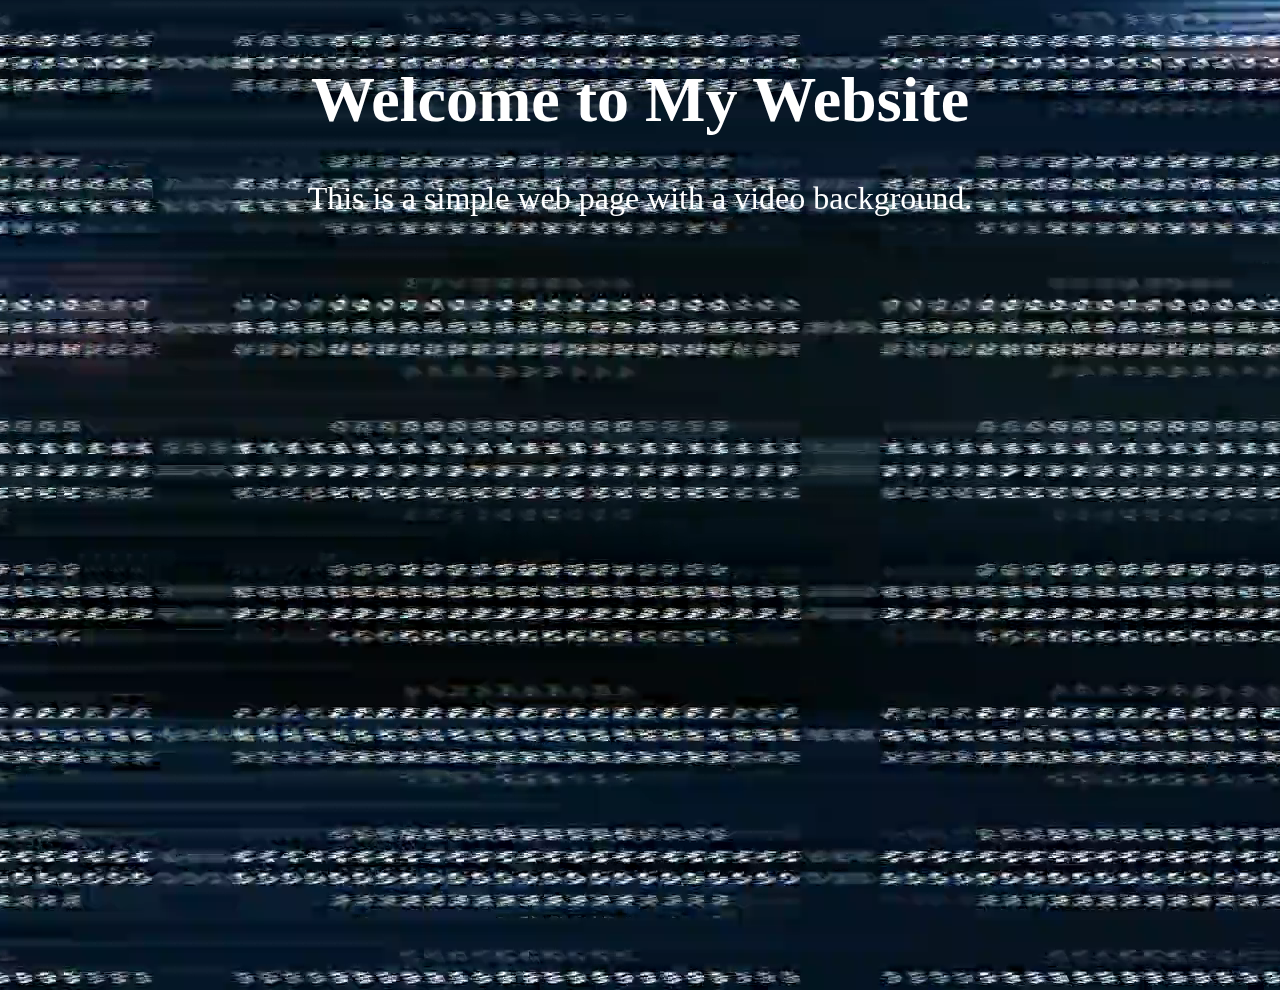
<file: cnn.html>
<!DOCTYPE html>
<html lang="en">
<head>
    <meta charset="UTF-8">
    <meta name="viewport" content="width=device-width, initial-scale=1.0">
    <title>Video Background</title>
    <style>
        body, html {
            margin: 0;
            padding: 0;
            height: 100%;
            overflow: hidden;
        }
        .video-background {
            position: absolute;
            top: 50%;
            left: 50%;
            min-width: 100%;
            min-height: 100%;
            width: auto;
            height: auto;
            z-index: -1;
            transform: translate(-50%, -50%);
        }
        .content {
            position: relative;
            z-index: 1;
            color: white;
            text-align: center;
            font-size: 2em;
            padding: 20px;
        }
    </style>
</head>
<body>
    <video autoplay muted loop class="video-background">
        <source src="images/bg.mp4" type="video/mp4">
        Your browser does not support HTML5 video.
    </video>
    <div class="content">
        <h1>Welcome to My Website</h1>
        <p>This is a simple web page with a video background.</p>
    </div>
</body>
</html>
</file>
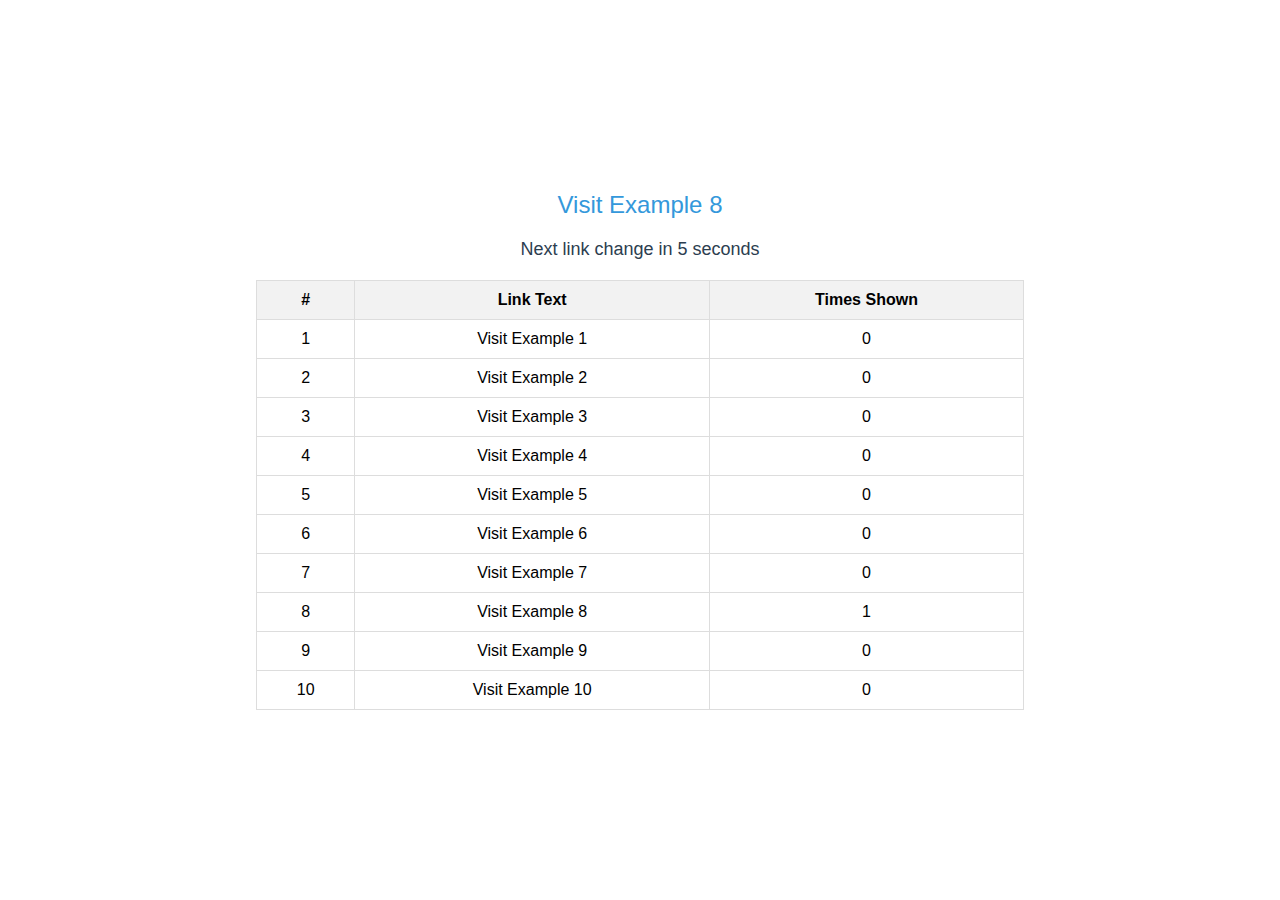
<file: Contact.html>
<!DOCTYPE html>
<html lang="en">
<head>
    <meta charset="UTF-8">
    <meta name="viewport" content="width=device-width, initial-scale=1.0">
    <title>Dynamic Link with Timer and Count</title>
    <style>
        body {
            font-family: Arial, sans-serif;
            display: flex;
            flex-direction: column;
            justify-content: center;
            align-items: center;
            height: 100vh;
            margin: 0;
        }
        a {
            font-size: 24px;
            text-decoration: none;
            color: #3498db;
        }
        a:hover {
            text-decoration: underline;
        }
        #timer {
            margin-top: 20px;
            font-size: 18px;
            color: #2c3e50;
        }
        table {
            margin-top: 20px;
            border-collapse: collapse;
            width: 60%;
        }
        table, th, td {
            border: 1px solid #ddd;
        }
        th, td {
            padding: 10px;
            text-align: center;
        }
        th {
            background-color: #f2f2f2;
        }
    </style>
    <script>
        // Array of link objects with URL, text, and count
        const linksArray = [
            { url: 'https://example.com/1', text: 'Visit Example 1', count: 0 },
            { url: 'https://example.com/2', text: 'Visit Example 2', count: 0 },
            { url: 'https://example.com/3', text: 'Visit Example 3', count: 0 },
            { url: 'https://example.com/4', text: 'Visit Example 4', count: 0 },
            { url: 'https://example.com/5', text: 'Visit Example 5', count: 0 },
            { url: 'https://example.com/6', text: 'Visit Example 6', count: 0 },
            { url: 'https://example.com/7', text: 'Visit Example 7', count: 0 },
            { url: 'https://example.com/8', text: 'Visit Example 8', count: 0 },
            { url: 'https://example.com/9', text: 'Visit Example 9', count: 0 },
            { url: 'https://example.com/10', text: 'Visit Example 10', count: 0 }
        ];

        let countdown = 5; // Initial countdown value in seconds

        // Function to update the link
        function updateLink() {
            const linkElement = document.querySelector('.dynamic-link');
            const randomIndex = Math.floor(Math.random() * linksArray.length);

            // Set the new link URL and text
            linkElement.href = linksArray[randomIndex].url;
            linkElement.textContent = linksArray[randomIndex].text;

            // Increment the count for the displayed link
            linksArray[randomIndex].count++;

            // Update the table to reflect new counts
            updateTable();

            // Reset countdown to 5 after each link change
            countdown = 5;
        }

        // Function to update the countdown timer display
        function updateTimer() {
            const timerElement = document.getElementById('timer');
            timerElement.textContent = `Next link change in ${countdown} seconds`;

            // Decrease countdown each second
            countdown--;

            // When countdown reaches 0, update the link
            if (countdown < 0) {
                updateLink();
            }
        }

        // Function to update the table with the number of times each link was shown
        function updateTable() {
            const tableBody = document.getElementById('table-body');
            tableBody.innerHTML = ''; // Clear the table content

            // Loop through the links array and display each link's count
            linksArray.forEach((link, index) => {
                const row = document.createElement('tr');
                const indexCell = document.createElement('td');
                const textCell = document.createElement('td');
                const countCell = document.createElement('td');

                indexCell.textContent = index + 1;
                textCell.textContent = link.text;
                countCell.textContent = link.count;

                row.appendChild(indexCell);
                row.appendChild(textCell);
                row.appendChild(countCell);
                tableBody.appendChild(row);
            });
        }

        // Function to start the timer and link update
        window.onload = () => {
            updateLink(); // Set initial link
            setInterval(updateTimer, 1000); // Update the timer every second
        };
    </script>
</head>
<body>

    <!-- Display only one dynamic link -->
    <a class="dynamic-link" href="#">Loading...</a>
    
    <!-- Timer display -->
    <div id="timer">Next link change in 5 seconds</div>

    <!-- Table to display how many times each link was shown -->
    <table>
        <thead>
            <tr>
                <th>#</th>
                <th>Link Text</th>
                <th>Times Shown</th>
            </tr>
        </thead>
        <tbody id="table-body">
            <!-- Table rows will be dynamically generated here -->
        </tbody>
    </table>

</body>
</html>
</file>
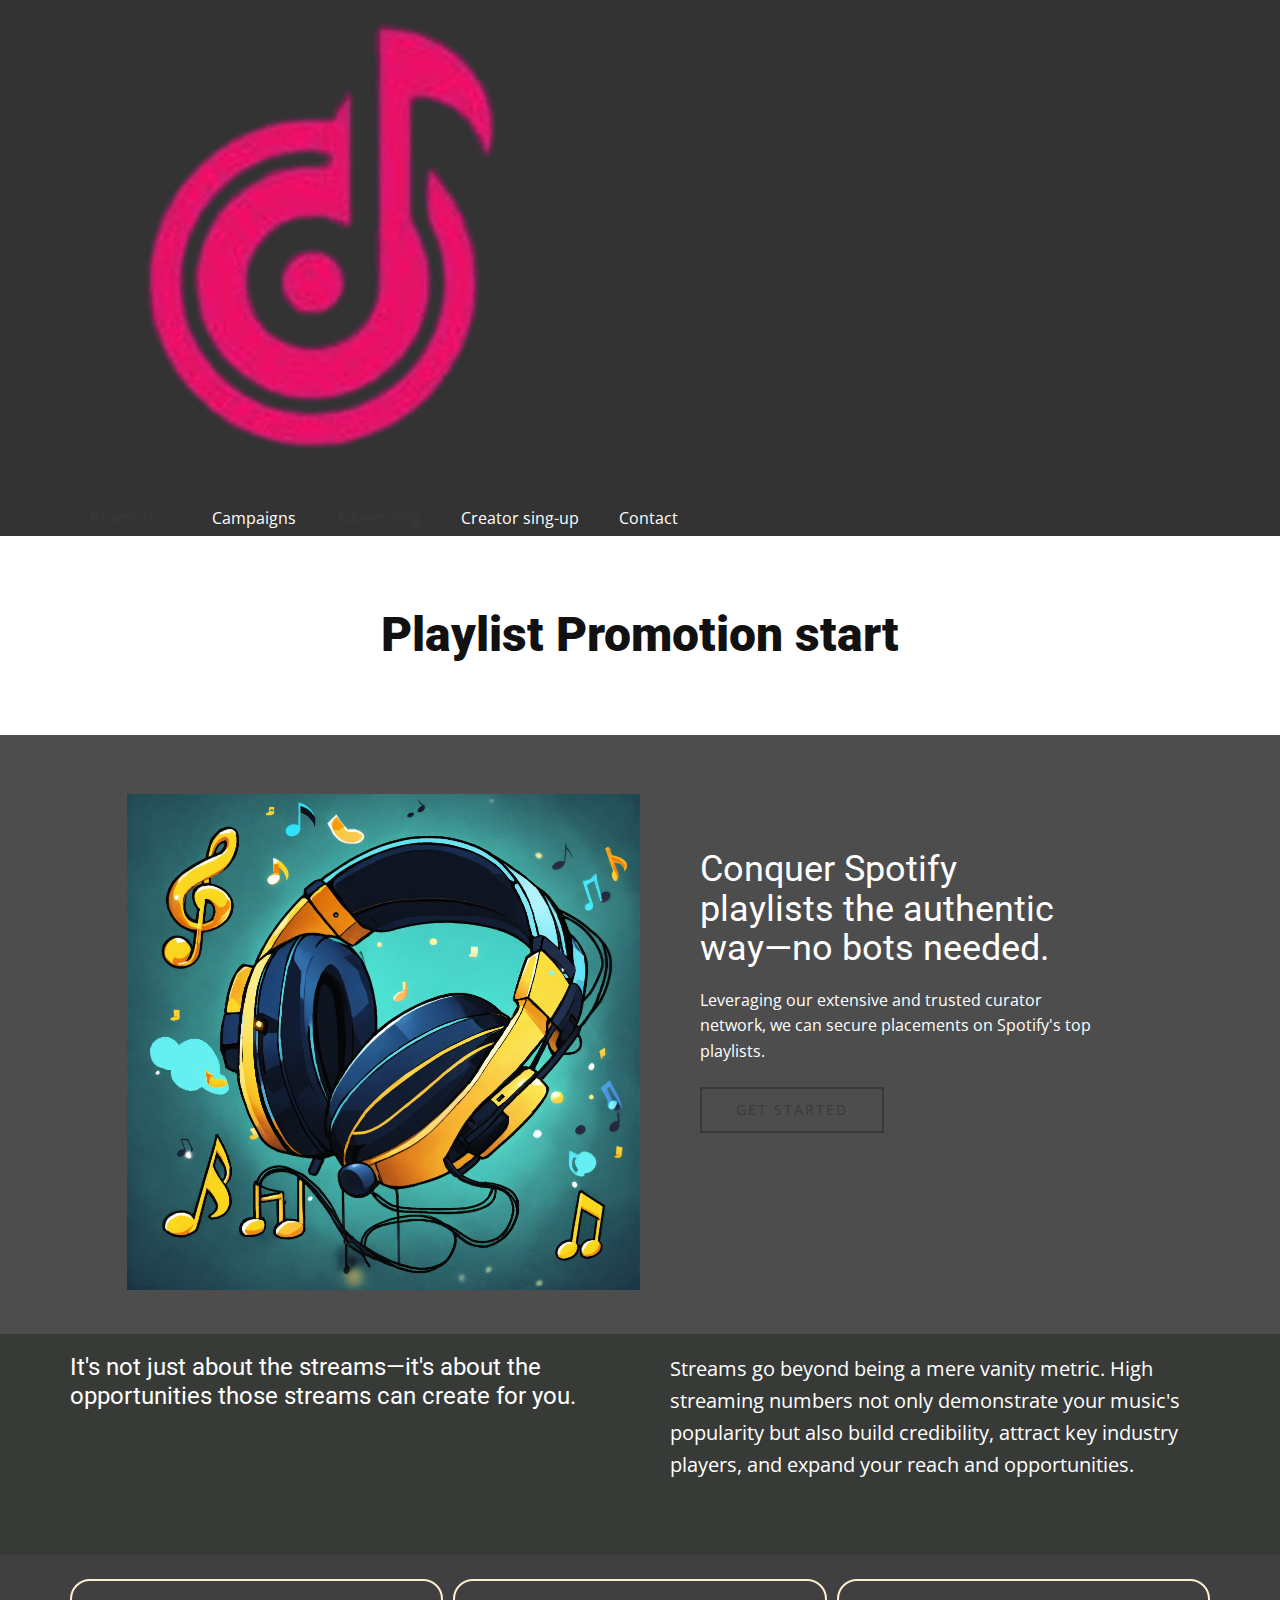
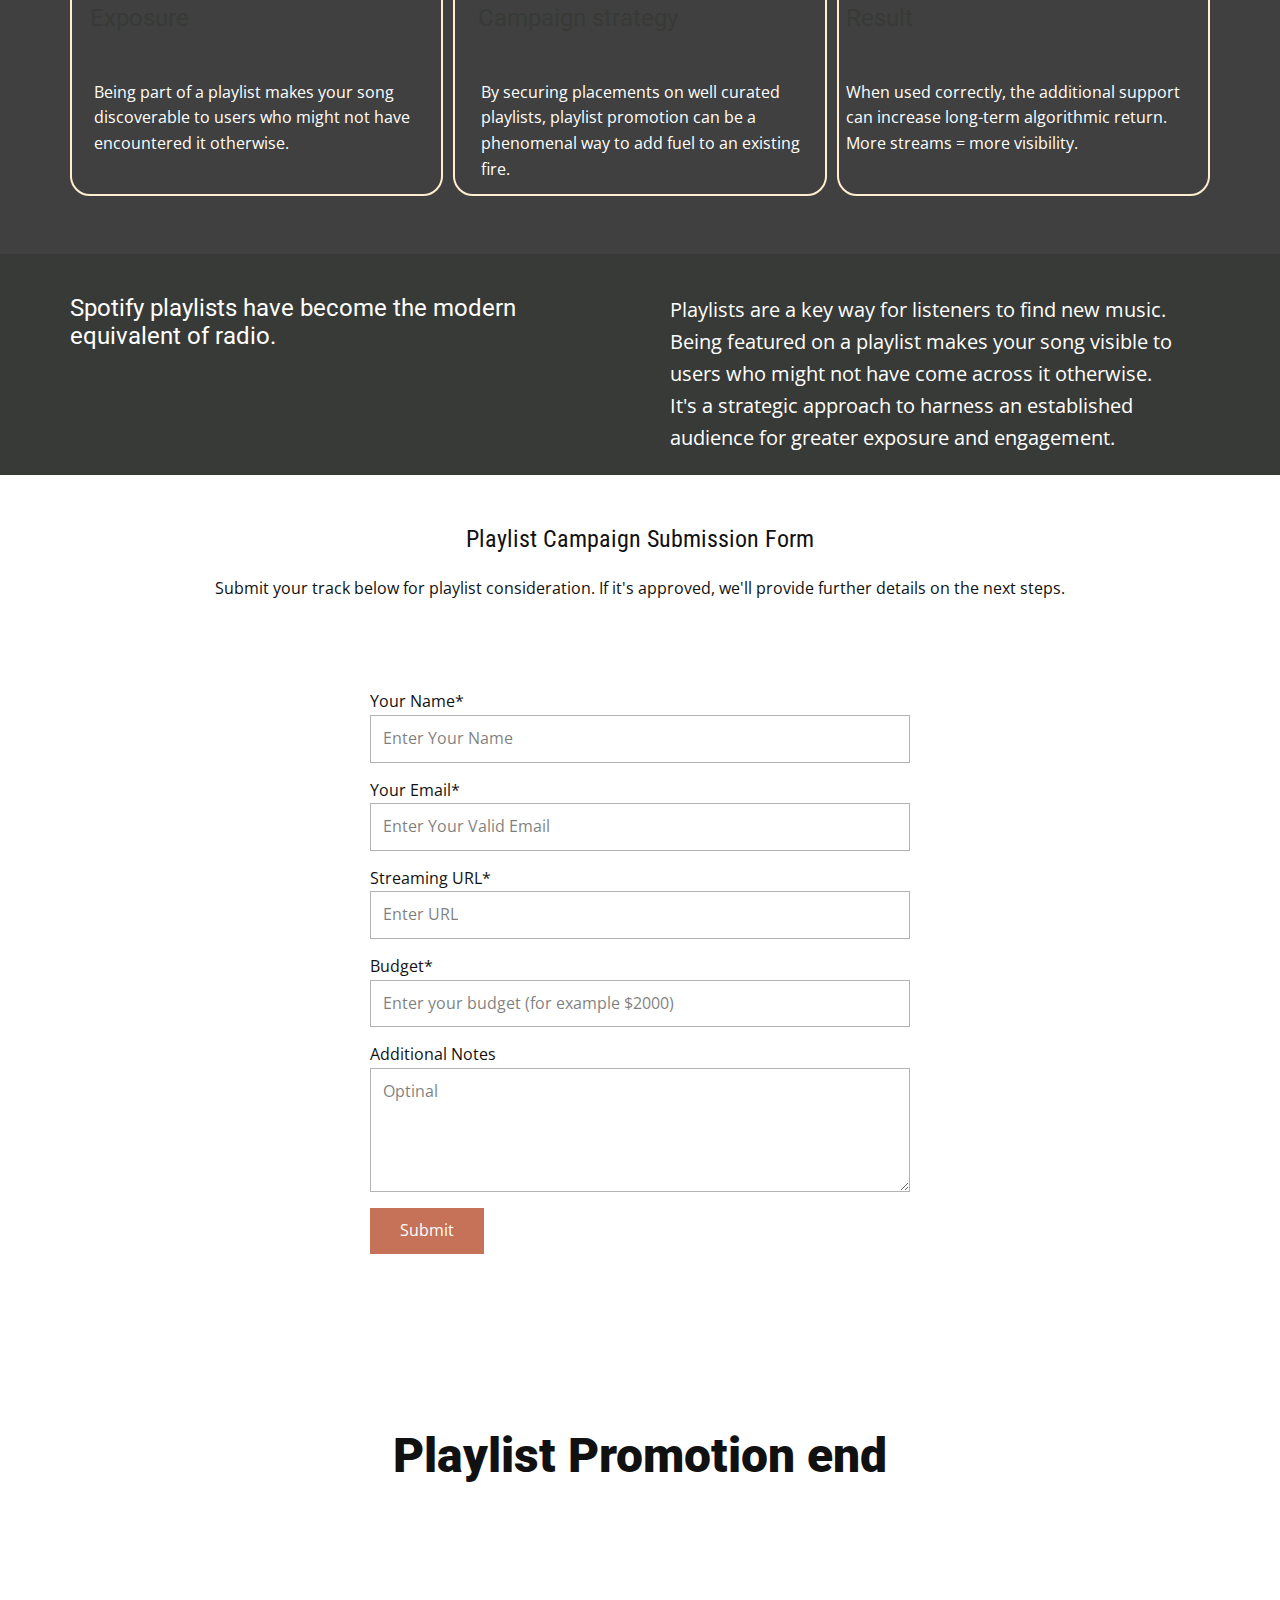
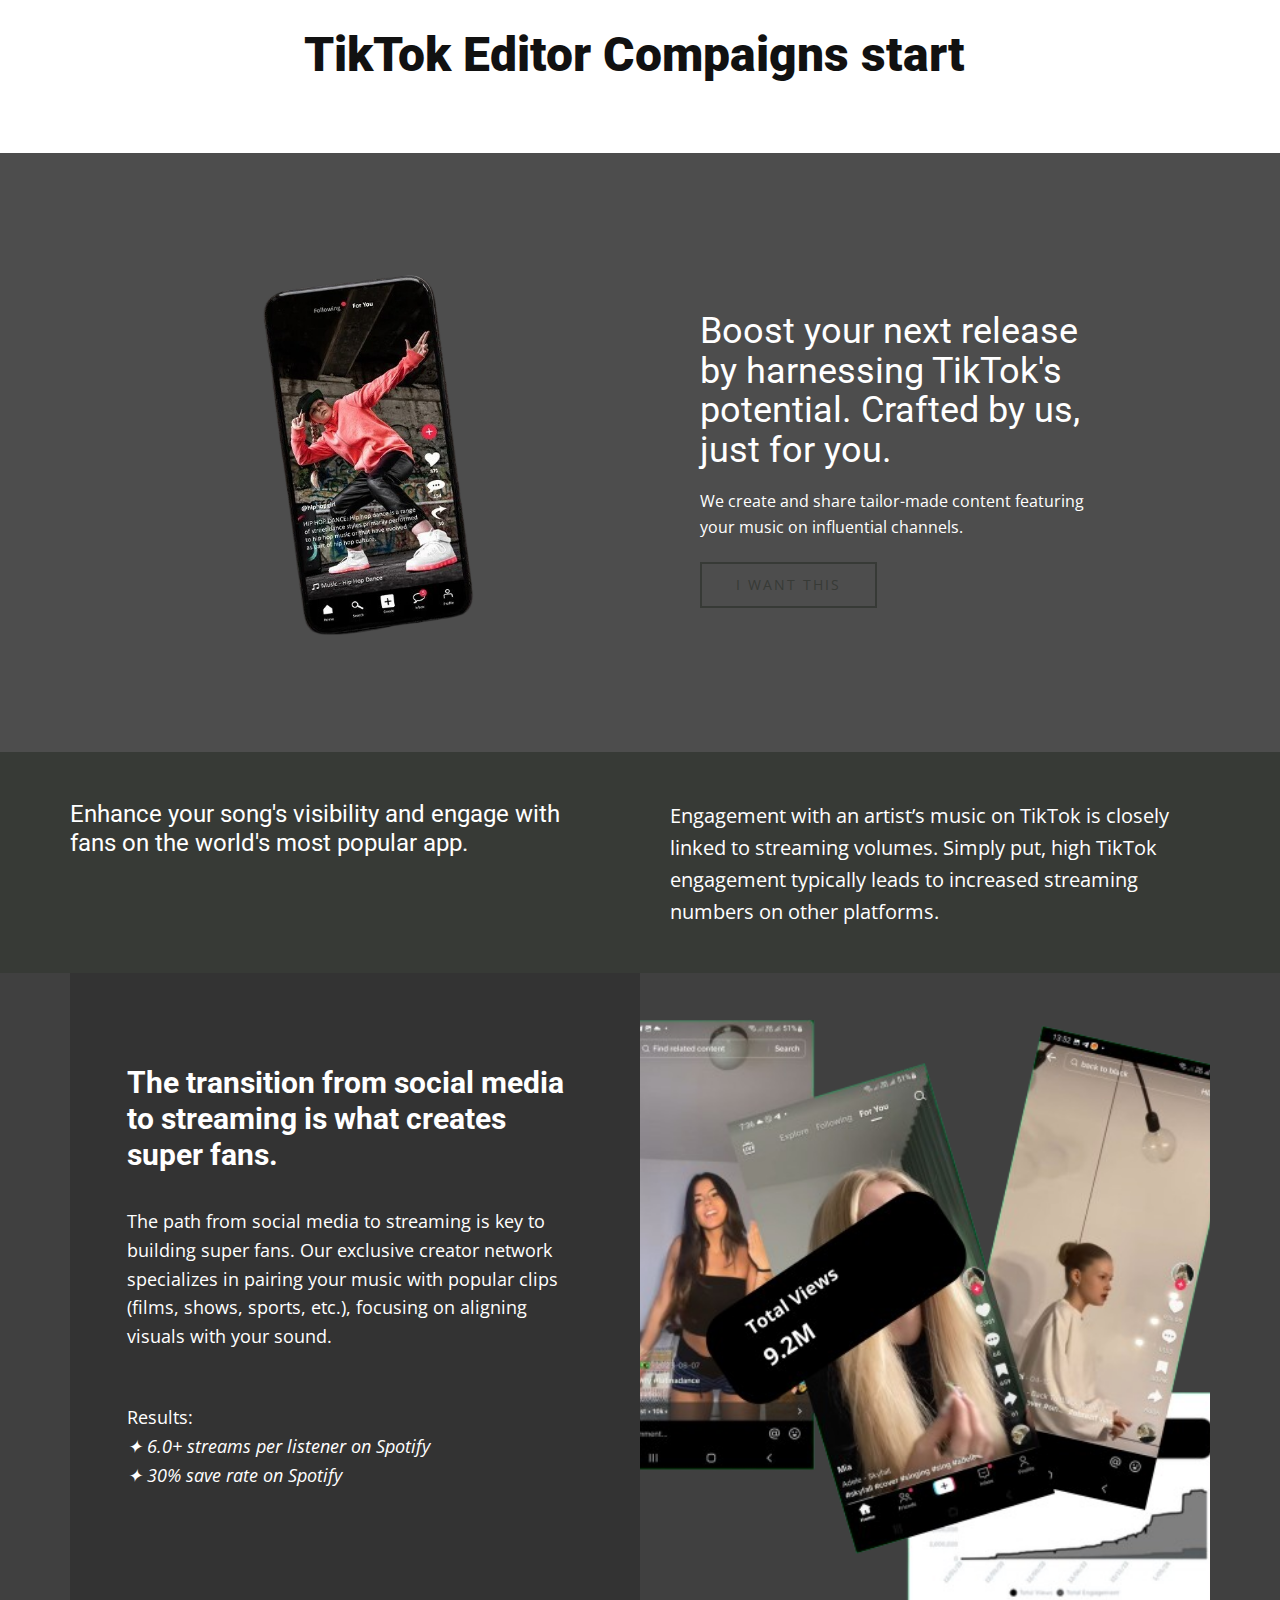
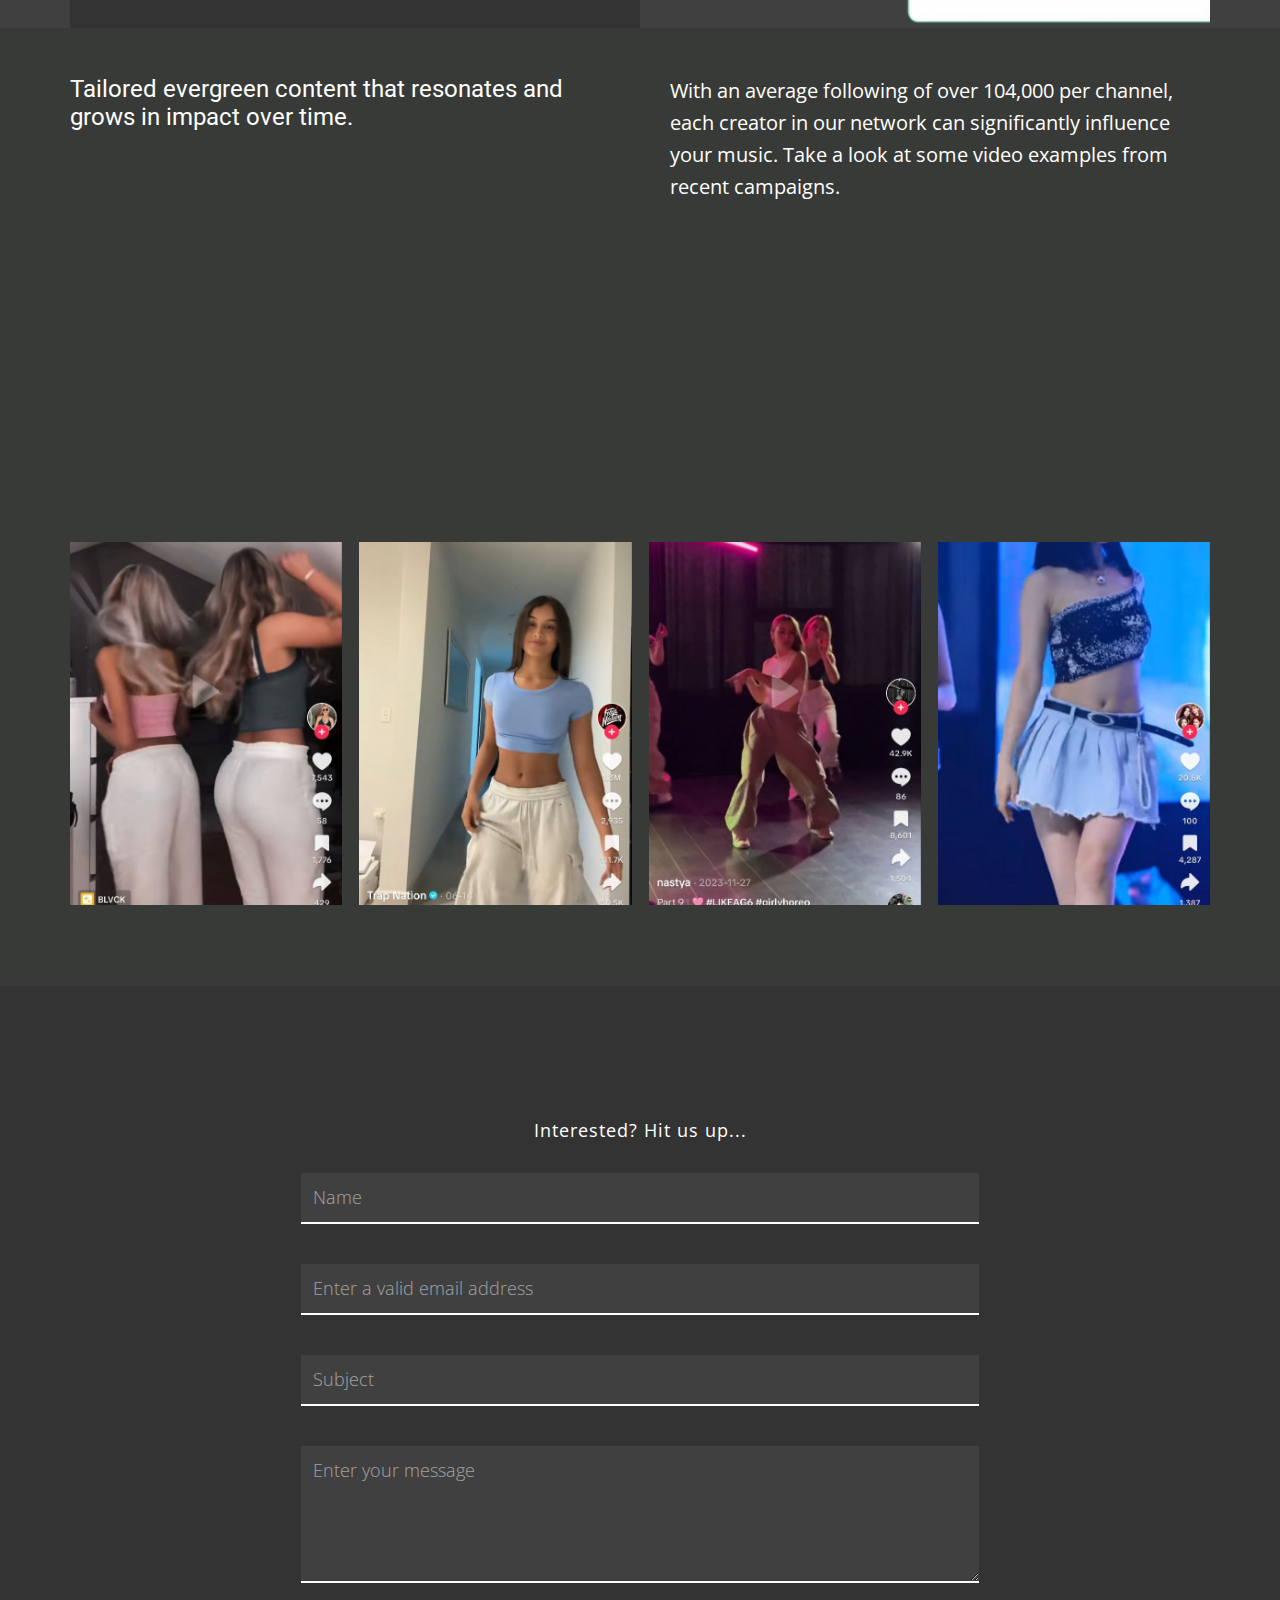
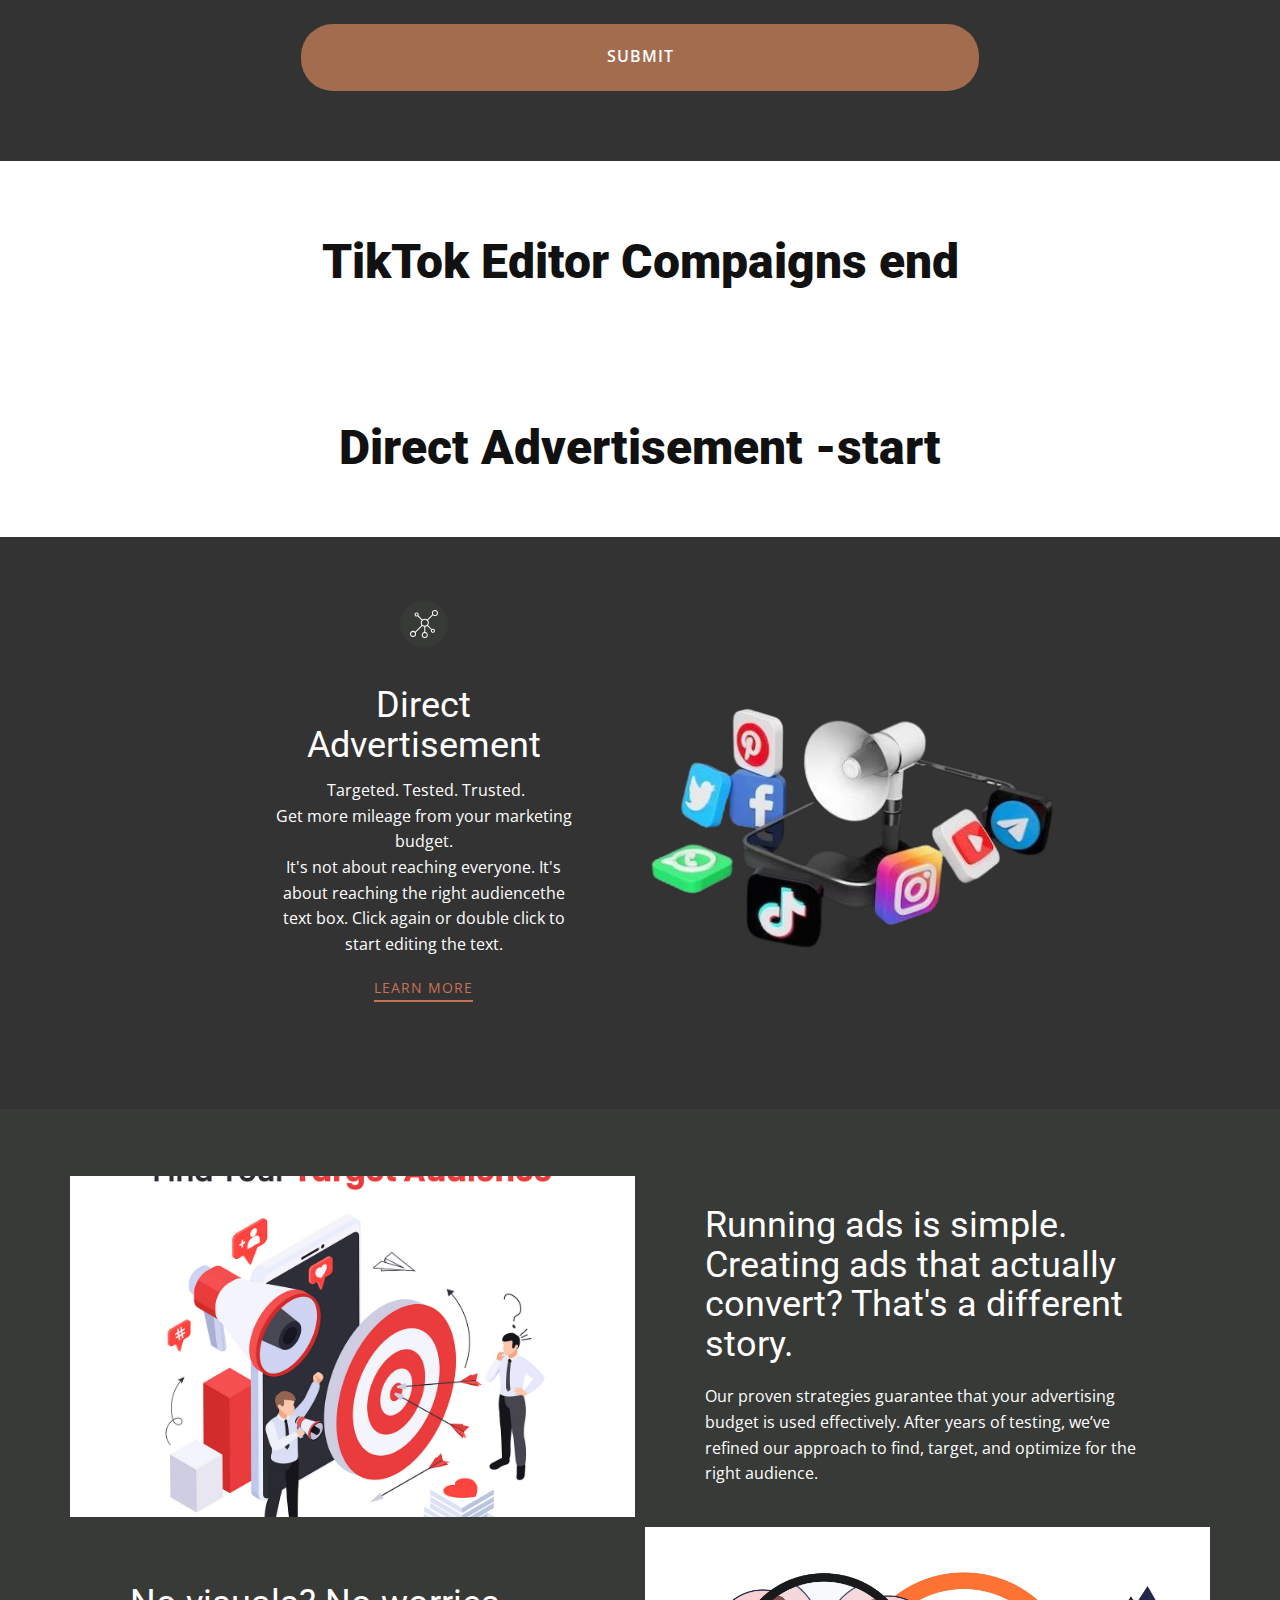
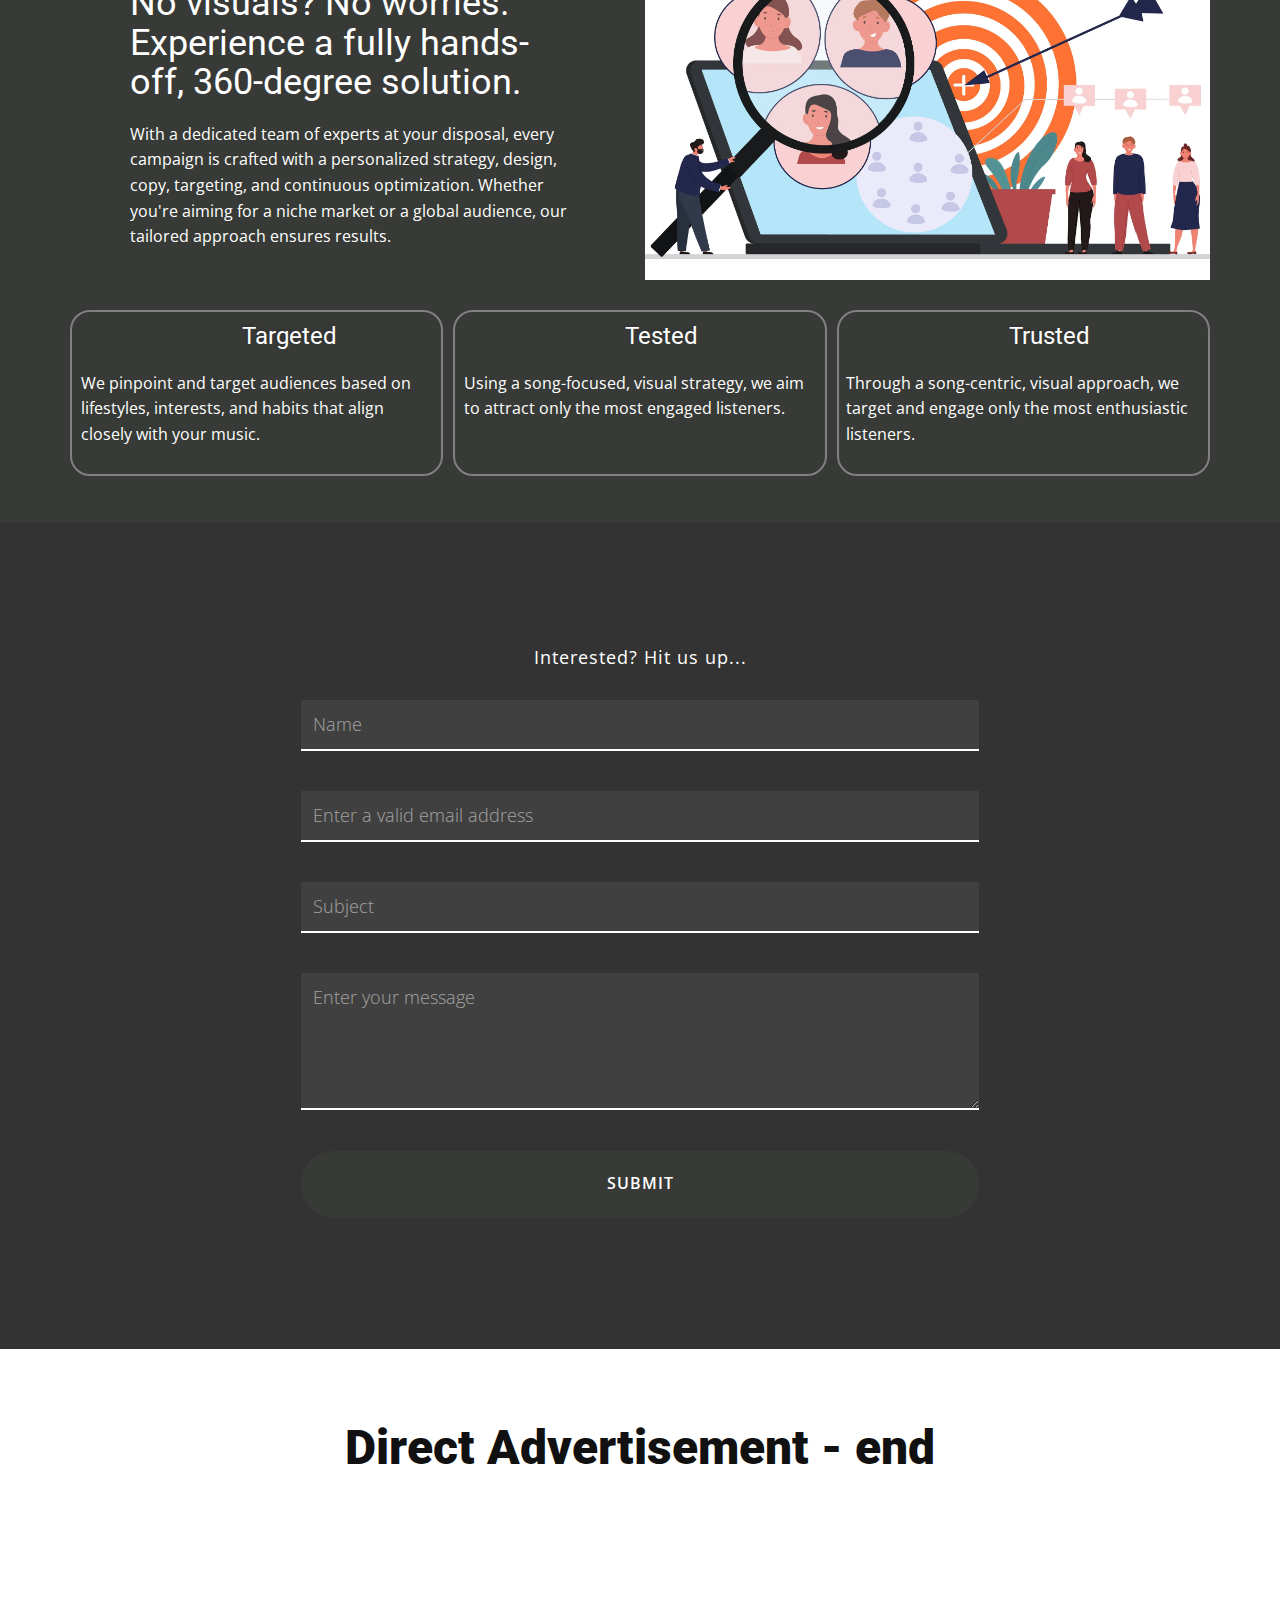
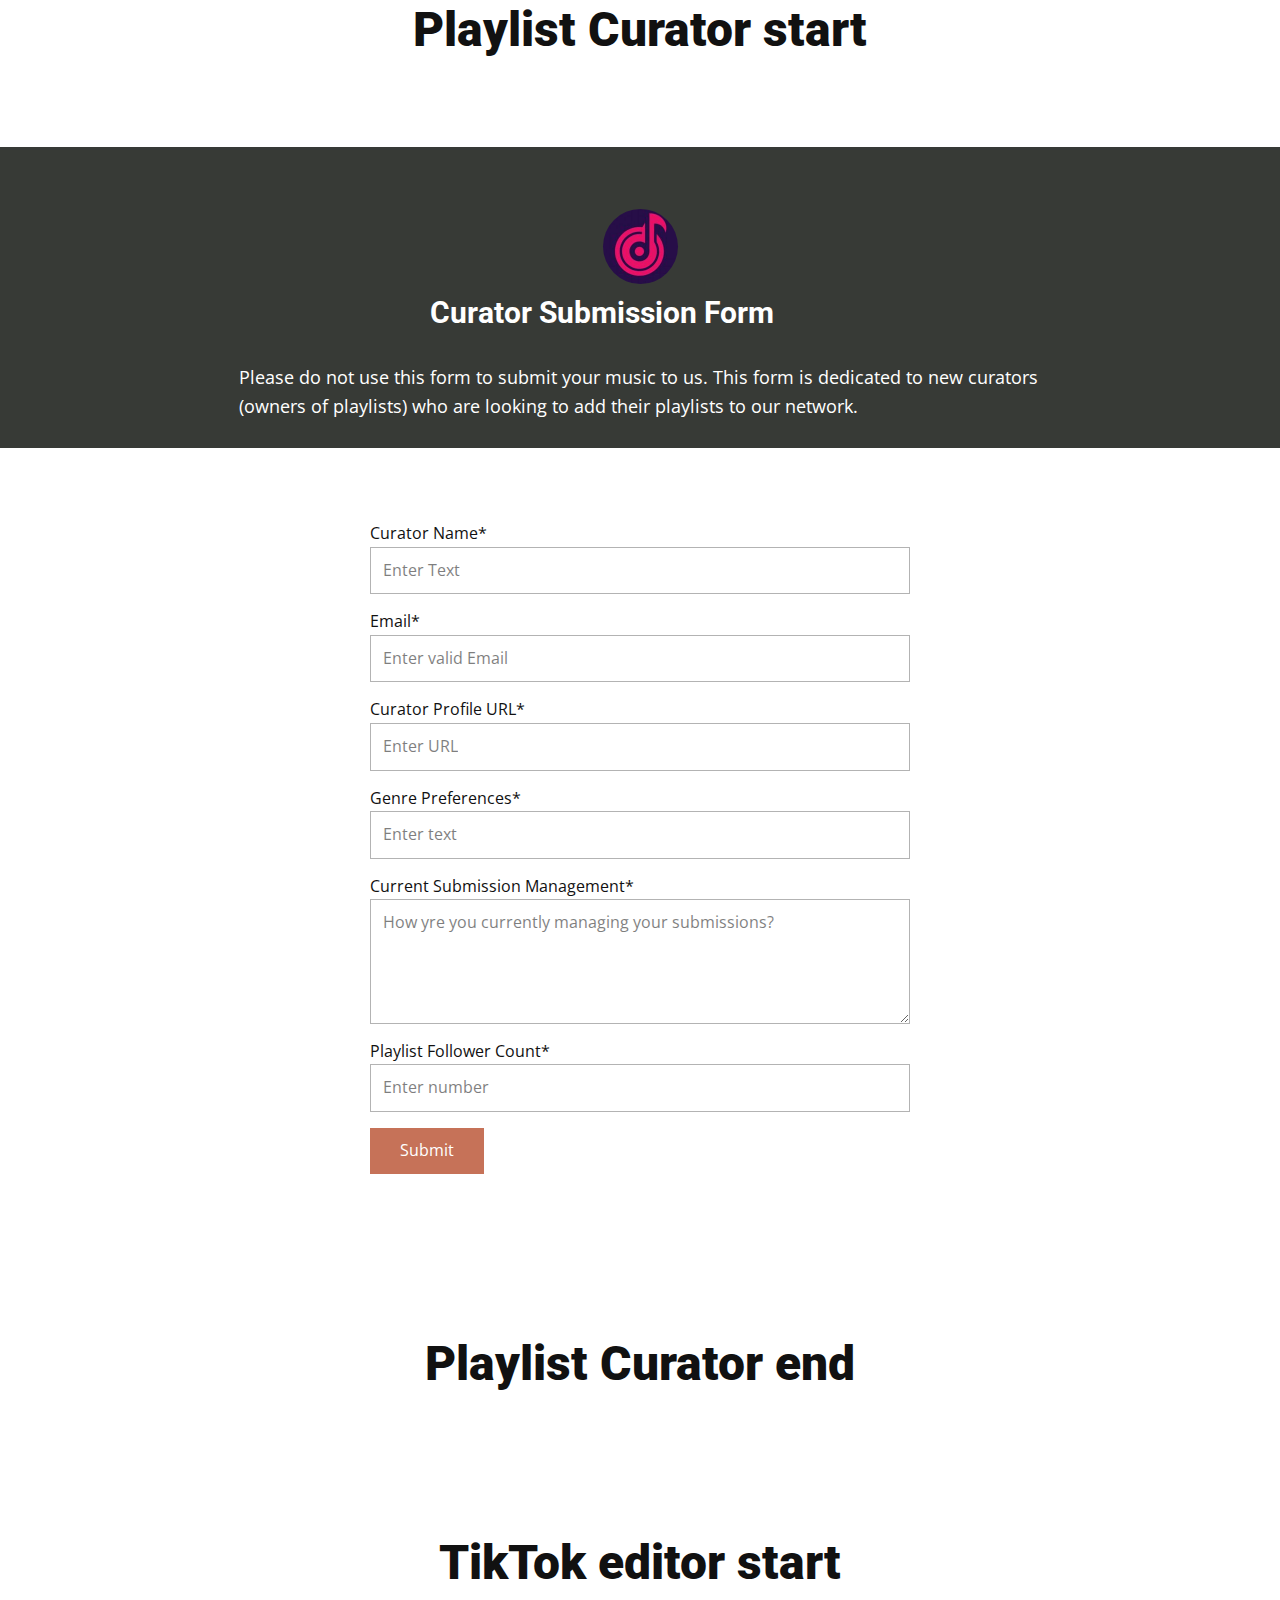
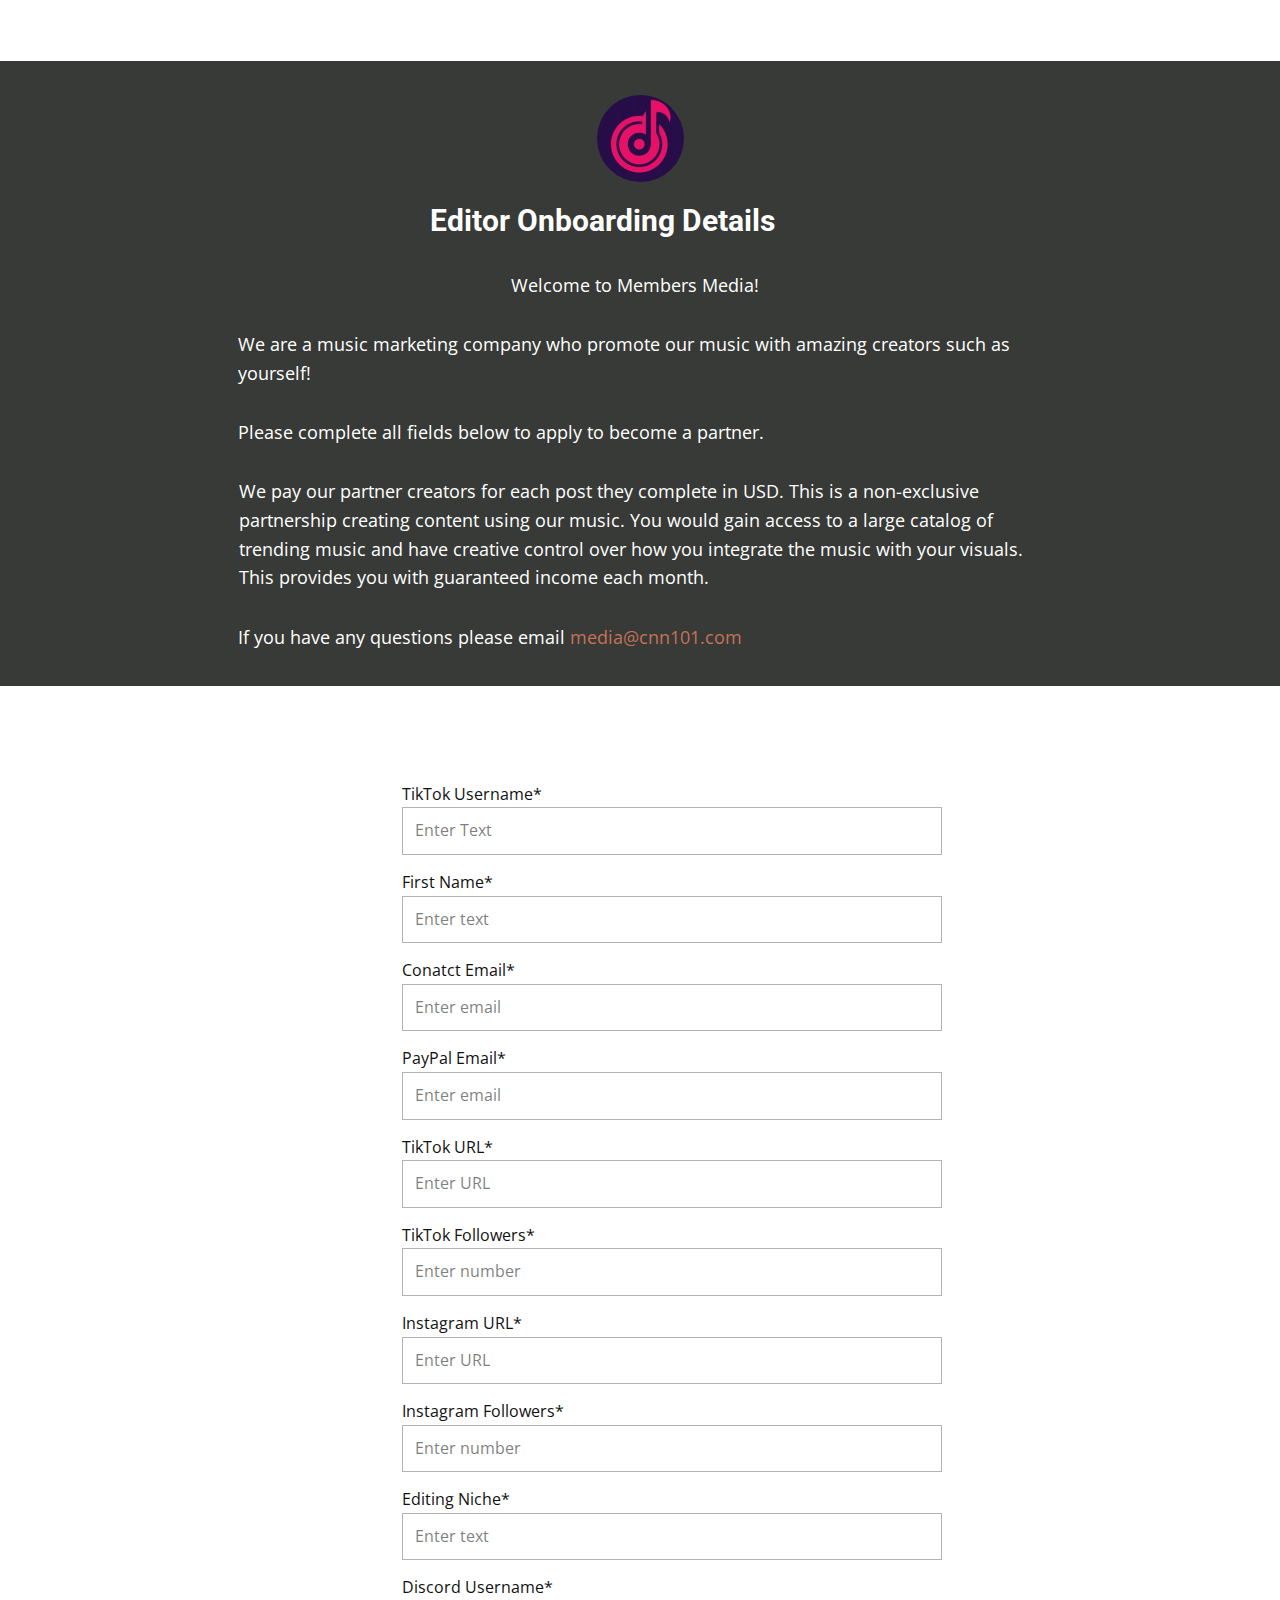
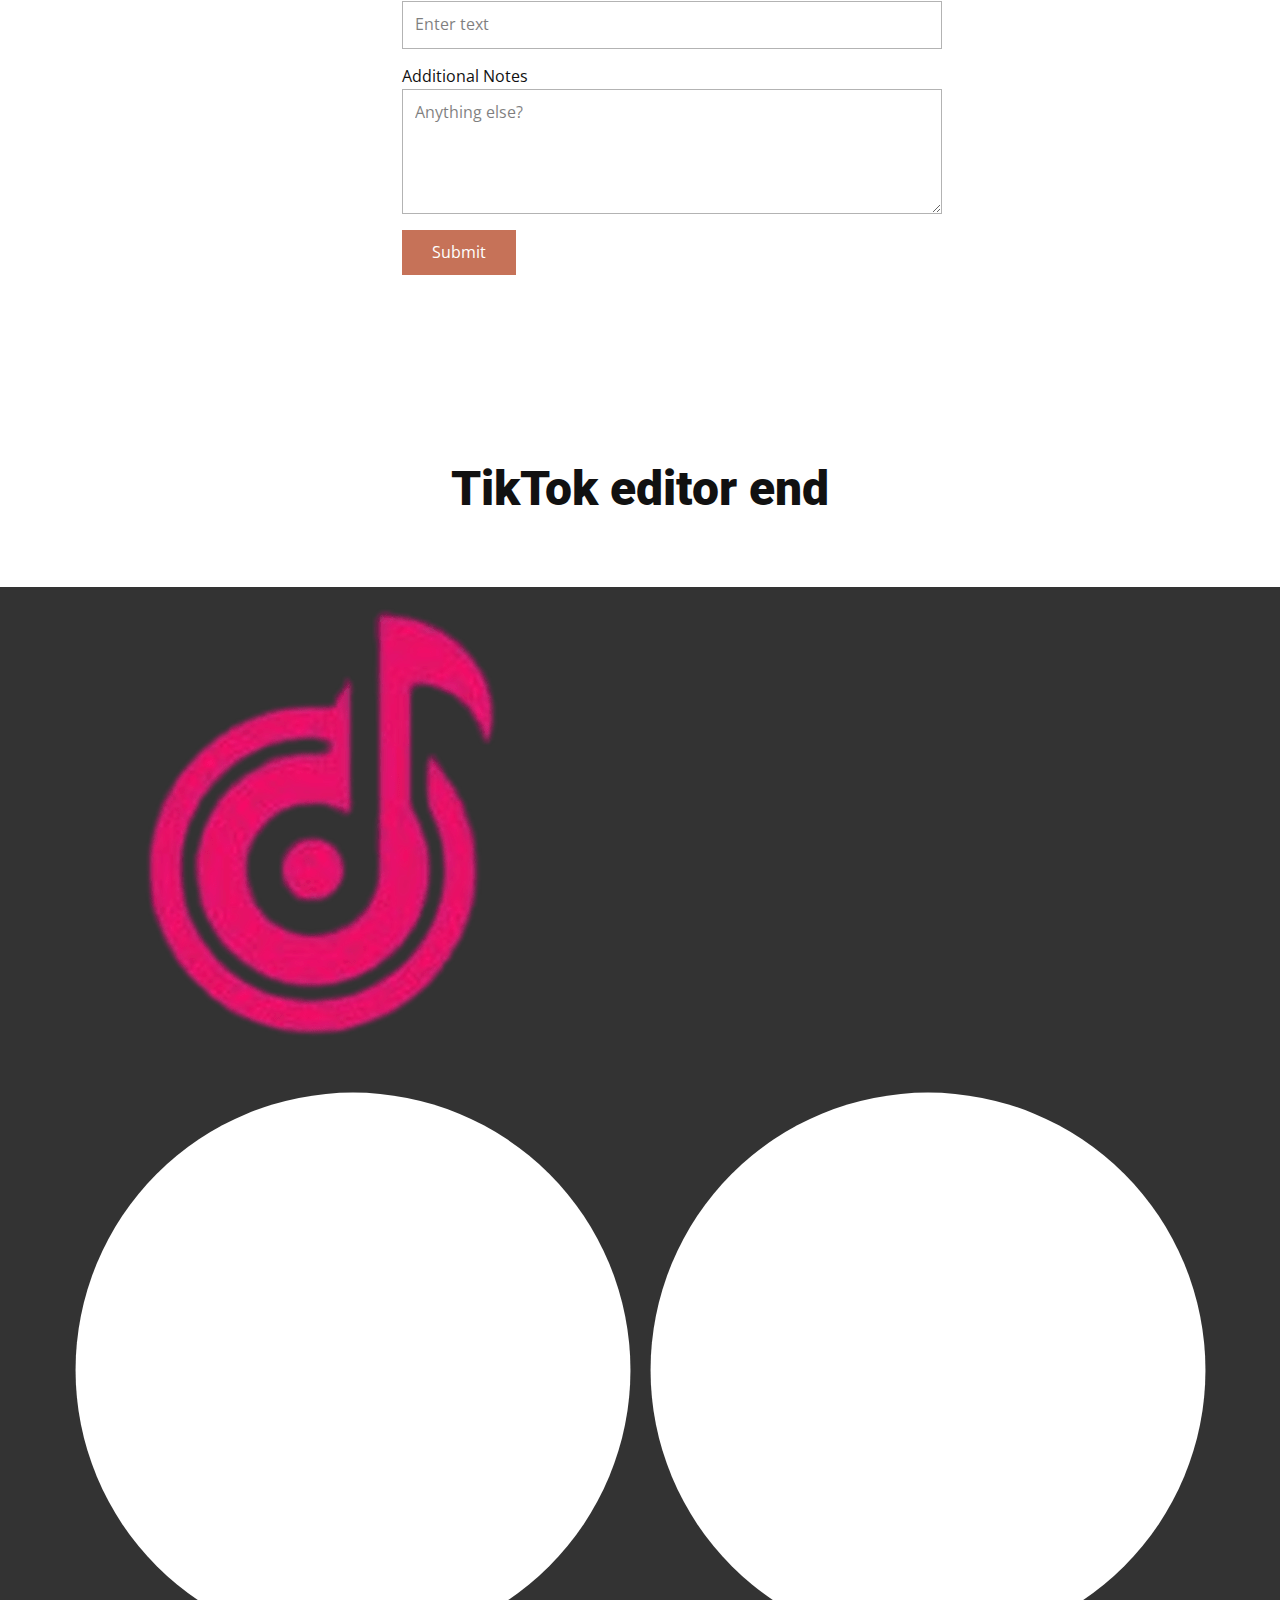
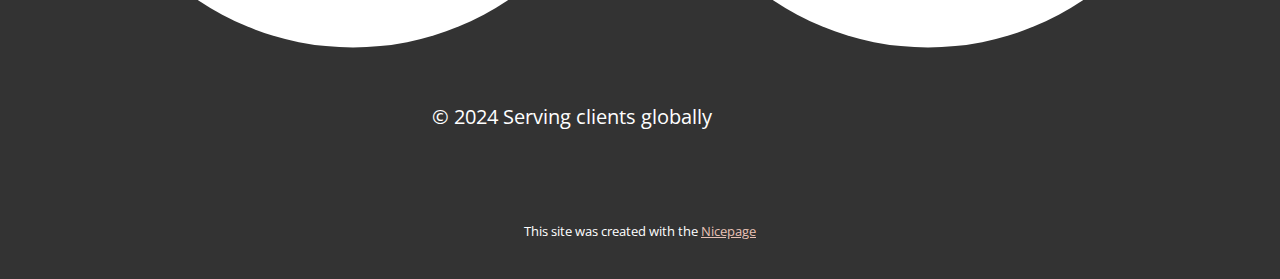
<file: Direct-Advertisement.html>
<!DOCTYPE html>
<html style="font-size: 16px;" lang="en"><head>
    <meta name="viewport" content="width=device-width, initial-scale=1.0">
    <meta charset="utf-8">
    <meta name="keywords" content="Direct Advertisement">
    <meta name="description" content="">
    <title>Direct Advertisement</title>
    <link rel="stylesheet" href="nicepage.css" media="screen">
<link rel="stylesheet" href="Direct-Advertisement.css" media="screen">
    <script class="u-script" type="text/javascript" src="jquery-1.9.1.min.js" defer=""></script>
    <script class="u-script" type="text/javascript" src="nicepage.js" defer=""></script>
    <meta name="generator" content="Nicepage 6.16.8, nicepage.com">
    <meta name="referrer" content="origin">
    <link id="u-theme-google-font" rel="stylesheet" href="https://fonts.googleapis.com/css?family=Roboto:100,100i,300,300i,400,400i,500,500i,700,700i,900,900i|Open+Sans:300,300i,400,400i,500,500i,600,600i,700,700i,800,800i">
    <link id="u-page-google-font" rel="stylesheet" href="https://fonts.googleapis.com/css?family=Roboto+Condensed:100,100i,200,200i,300,300i,400,400i,500,500i,600,600i,700,700i,800,800i,900,900i">
    
    
    
    
    
    
    
    
    
    
    
    
    
    
    
    
    
    
    
    
    
    
    
    
    
    
    
    
    
    
    
    <script type="application/ld+json">{
		"@context": "http://schema.org",
		"@type": "Organization",
		"name": "",
		"logo": "images/Label_logo-removebg-preview.png",
		"sameAs": [
				"/Contact.html"
		]
}</script>
    <meta name="theme-color" content="#478ac9">
    <meta property="og:title" content="Direct Advertisement">
    <meta property="og:type" content="website">
  <meta data-intl-tel-input-cdn-path="intlTelInput/"></head>
  <body data-path-to-root="./" data-include-products="false" class="u-body u-xxl-mode" data-lang="en"><header class="u-clearfix u-grey-80 u-header u-header" id="sec-8824"><div class="u-clearfix u-sheet u-sheet-1">
        <a href="./" class="u-image u-logo u-image-1" data-image-width="500" data-image-height="500" title="Home">
          <img src="images/Label_logo-removebg-preview.png" class="u-logo-image u-logo-image-1">
        </a>
        <nav class="u-menu u-menu-dropdown u-offcanvas u-menu-1">
          <div class="menu-collapse" style="font-size: 1.25rem; letter-spacing: 0px; font-weight: 700;">
            <a class="u-button-style u-custom-left-right-menu-spacing u-custom-padding-bottom u-custom-text-active-color u-custom-top-bottom-menu-spacing u-nav-link u-text-active-palette-1-base u-text-hover-palette-2-base" href="#">
              <svg class="u-svg-link" viewBox="0 0 24 24"><use xlink:href="#menu-hamburger"></use></svg>
              <svg class="u-svg-content" version="1.1" id="menu-hamburger" viewBox="0 0 16 16" x="0px" y="0px" xmlns:xlink="http://www.w3.org/1999/xlink" xmlns="http://www.w3.org/2000/svg"><g><rect y="1" width="16" height="2"></rect><rect y="7" width="16" height="2"></rect><rect y="13" width="16" height="2"></rect>
</g></svg>
            </a>
          </div>
          <div class="u-custom-menu u-nav-container">
            <ul class="u-nav u-unstyled u-nav-1"><li class="u-nav-item"><a class="u-button-style u-nav-link u-text-active-custom-color-1 u-text-hover-palette-2-base" href="Direct-Advertisement.html" style="padding: 10px 20px;">Promotion</a>
</li><li class="u-nav-item"><a class="u-button-style u-nav-link u-text-active-custom-color-1 u-text-hover-palette-2-base" href="TikTok-Editor-Campaings.html" style="padding: 10px 20px;">Campaigns</a>
</li><li class="u-nav-item"><a class="u-button-style u-nav-link u-text-active-custom-color-1 u-text-hover-palette-2-base" href="Direct-Advertisement.html" style="padding: 10px 20px;">Advertising</a>
</li><li class="u-nav-item"><a class="u-button-style u-dialog-link u-nav-link u-text-active-custom-color-1 u-text-hover-palette-2-base" href="#/Product-List-Template.html" style="padding: 10px 20px;">Creator sing-up</a><div class="u-nav-popup"><ul class="u-h-spacing-20 u-nav u-unstyled u-v-spacing-10 u-nav-2"><li class="u-nav-item"><a class="u-button-style u-nav-link u-white" href="Contact.html">Playlist Curator</a>
</li><li class="u-nav-item"><a class="u-button-style u-nav-link u-white" href="Contact.html">TikTok Editor</a>
</li></ul>
</div>
</li><li class="u-nav-item"><a class="u-button-style u-nav-link u-text-active-custom-color-1 u-text-hover-palette-2-base" href="Contact.html" style="padding: 10px 20px;">Contact</a>
</li></ul>
          </div>
          <div class="u-custom-menu u-nav-container-collapse">
            <div class="u-black u-container-style u-inner-container-layout u-opacity u-opacity-95 u-sidenav">
              <div class="u-inner-container-layout u-sidenav-overflow">
                <div class="u-menu-close"></div>
                <ul class="u-align-center u-nav u-popupmenu-items u-unstyled u-nav-3"><li class="u-nav-item"><a class="u-button-style u-nav-link" href="Direct-Advertisement.html">Promotion</a>
</li><li class="u-nav-item"><a class="u-button-style u-nav-link" href="TikTok-Editor-Campaings.html">Campaigns</a>
</li><li class="u-nav-item"><a class="u-button-style u-nav-link" href="Direct-Advertisement.html">Advertising</a>
</li><li class="u-nav-item"><a class="u-button-style u-dialog-link u-nav-link" href="#/Product-List-Template.html">Creator sing-up</a><div class="u-nav-popup"><ul class="u-h-spacing-20 u-nav u-unstyled u-v-spacing-10 u-nav-4"><li class="u-nav-item"><a class="u-button-style u-nav-link" href="Contact.html">Playlist Curator</a>
</li><li class="u-nav-item"><a class="u-button-style u-nav-link" href="Contact.html">TikTok Editor</a>
</li></ul>
</div>
</li><li class="u-nav-item"><a class="u-button-style u-nav-link" href="Contact.html">Contact</a>
</li></ul>
              </div>
            </div>
            <div class="u-black u-menu-overlay u-opacity u-opacity-70"></div>
          </div>
        </nav>
      </div></header>
    <section class="u-align-center u-clearfix u-container-align-center u-section-1" id="sec-8d9b">
      <div class="u-clearfix u-sheet u-valign-middle u-sheet-1">
        <h1 class="u-align-center u-text u-text-default u-text-1" spellcheck="false">Playlist Promotion start</h1>
      </div>
    </section>
    <section class="u-align-center u-clearfix u-container-align-center u-grey-70 u-section-2" id="carousel_1ba4">
      <div class="u-clearfix u-sheet u-sheet-1">
        <div class="custom-expanded data-layout-selected u-clearfix u-gutter-0 u-layout-wrap u-layout-wrap-1">
          <div class="u-layout" style="">
            <div class="u-layout-row" style="">
              <div class="u-align-left u-container-align-left u-container-style u-image u-layout-cell u-left-cell u-size-30 u-size-xs-60 u-image-1" src="" data-image-width="2048" data-image-height="2048">
                <div class="u-container-layout u-container-layout-1" src=""></div>
              </div>
              <div class="u-align-left u-container-align-left u-container-style u-grey-70 u-layout-cell u-right-cell u-size-30 u-size-xs-60 u-layout-cell-2">
                <div class="u-container-layout u-container-layout-2">
                  <h2 class="u-align-left u-text u-text-default u-text-1" spellcheck="false">Conquer Spotify playlists the authentic way—no bots needed. </h2>
                  <p class="u-align-left u-text u-text-2" spellcheck="false"> Leveraging our extensive and trusted curator network, we can secure placements on Spotify's top playlists. </p>
                  <a href="" class="u-active-white u-align-left u-border-2 u-border-active-white u-border-custom-color-1 u-border-hover-white u-btn u-btn-rectangle u-button-style u-hover-white u-none u-text-active-palette-1-base u-text-hover-palette-1-base u-btn-1">get started </a>
                </div>
              </div>
            </div>
          </div>
        </div>
      </div>
    </section>
    <section class="u-clearfix u-custom-color-1 u-section-3" id="carousel_f469">
      <div class="u-clearfix u-sheet u-sheet-1">
        <div class="data-layout-selected u-clearfix u-expanded-width u-layout-wrap u-layout-wrap-1">
          <div class="u-layout">
            <div class="u-layout-row">
              <div class="u-container-style u-layout-cell u-size-30 u-layout-cell-1">
                <div class="u-container-layout u-container-layout-1">
                  <h4 class="u-text u-text-default u-text-1" spellcheck="false">It's not just about the streams—it's about the opportunities those streams can create for you. </h4>
                </div>
              </div>
              <div class="u-container-style u-layout-cell u-size-30 u-layout-cell-2">
                <div class="u-container-layout u-container-layout-2">
                  <p class="u-text u-text-default u-text-2" spellcheck="false">Streams go beyond being a mere vanity metric. High streaming numbers not only demonstrate your music's popularity but also build credibility, attract key industry players, and expand your reach and opportunities. </p>
                </div>
              </div>
            </div>
          </div>
        </div>
      </div>
    </section>
    <section class="u-clearfix u-grey-75 u-section-4" id="carousel_2de0">
      <div class="u-clearfix u-sheet u-sheet-1">
        <div class="data-layout-selected u-clearfix u-expanded-width u-gutter-10 u-layout-wrap u-layout-wrap-1">
          <div class="u-gutter-0 u-layout">
            <div class="u-layout-row">
              <div class="u-container-style u-layout-cell u-radius u-shape-round u-size-19-sm u-size-19-xs u-size-20-lg u-size-20-md u-size-20-xl u-size-20-xxl u-layout-cell-1">
                <div class="u-border-2 u-border-palette-5-base u-container-layout u-container-layout-1">
                  <h4 class="u-text u-text-custom-color-1 u-text-default u-text-1" spellcheck="false"> Exposure </h4>
                  <p class="u-text u-text-default u-text-2" spellcheck="false">Being part of a playlist makes your song discoverable to users who might not have encountered it otherwise. </p>
                </div>
              </div>
              <div class="u-container-style u-layout-cell u-radius u-shape-round u-size-20-lg u-size-20-md u-size-20-xl u-size-20-xxl u-size-21-sm u-size-21-xs u-layout-cell-2">
                <div class="u-border-2 u-border-palette-5-light-2 u-container-layout u-container-layout-2">
                  <h4 class="u-text u-text-custom-color-1 u-text-default u-text-3" spellcheck="false"> Campaign strategy </h4>
                  <p class="u-text u-text-default u-text-4" spellcheck="false">By securing placements on well curated playlists, playlist promotion can be a phenomenal way to add fuel to an existing fire. </p>
                </div>
              </div>
              <div class="u-container-style u-layout-cell u-radius u-shape-round u-size-20 u-size-20-md u-layout-cell-3">
                <div class="u-border-2 u-border-palette-5-light-2 u-container-layout u-container-layout-3">
                  <h4 class="u-text u-text-custom-color-1 u-text-5" spellcheck="false"> Result </h4>
                  <p class="u-text u-text-default u-text-6" spellcheck="false">When used correctly, the additional support can increase long-term algorithmic return. More streams = more visibility. </p>
                </div>
              </div>
            </div>
          </div>
        </div>
      </div>
    </section>
    <section class="u-clearfix u-custom-color-1 u-section-5" id="carousel_8c95">
      <div class="u-clearfix u-sheet u-valign-middle u-sheet-1">
        <div class="data-layout-selected u-clearfix u-expanded-width u-layout-wrap u-layout-wrap-1">
          <div class="u-layout">
            <div class="u-layout-row">
              <div class="u-container-style u-layout-cell u-size-30 u-layout-cell-1">
                <div class="u-container-layout u-valign-top u-container-layout-1">
                  <h4 class="u-text u-text-default u-text-1" spellcheck="false">Spotify playlists have become the modern equivalent of radio. </h4>
                </div>
              </div>
              <div class="u-container-style u-layout-cell u-size-30 u-layout-cell-2">
                <div class="u-container-layout u-valign-top u-container-layout-2">
                  <p class="u-text u-text-default u-text-2" spellcheck="false">Playlists are a key way for listeners to find new music. Being featured on a playlist makes your song visible to users who might not have come across it otherwise. It's a strategic approach to harness an established audience for greater exposure and engagement. </p>
                </div>
              </div>
            </div>
          </div>
        </div>
      </div>
    </section>
    <section class="u-clearfix u-section-6" id="sec-a793">
      <div class="u-clearfix u-sheet u-sheet-1">
        <h4 class="u-custom-font u-font-roboto-condensed u-text u-text-default u-text-1"> Playlist Campaign Submission Form</h4>
        <p class="u-heading-font u-text u-text-default u-text-2">Submit your track below for playlist consideration. If it's approved, we'll provide further details on the next steps. </p>
      </div>
    </section>
    <section class="u-align-center u-clearfix u-container-align-center u-section-7" id="sec-ae57">
      <div class="u-clearfix u-sheet u-valign-middle u-sheet-1">
        <div class="u-form u-form-1">
          <form action="https://forms.nicepagesrv.com/v2/form/process" class="u-clearfix u-form-spacing-15 u-form-vertical u-inner-form" style="padding: 15px;" source="email" name="form">
            <div class="u-form-group u-label-top">
              <label for="name-6797" class="u-label">Your Name*</label>
              <input type="text" placeholder="Enter Your Name" id="name-6797" name="name" class="u-input u-input-rectangle" required="required">
            </div>
            <div class="u-form-email u-form-group u-label-top">
              <label for="email-6797" class="u-label">Your Email*</label>
              <input type="email" placeholder="Enter Your Valid Email" id="email-6797" name="email" class="u-input u-input-rectangle" required="">
            </div>
            <div class="u-form-group u-label-top u-form-group-3">
              <label for="text-f2e7" class="u-label">Streaming URL*</label>
              <input type="text" placeholder="Enter URL" id="text-f2e7" name="text" class="u-input u-input-rectangle" required="required">
            </div>
            <div class="u-form-group u-label-top u-form-group-4">
              <label for="text-0fcd" class="u-label">Budget*</label>
              <input type="text" placeholder="Enter your budget (for example $2000)" id="text-0fcd" name="text-1" class="u-input u-input-rectangle" required="required">
            </div>
            <div class="u-form-group u-form-message u-label-top">
              <label for="message-6797" class="u-label">Additional Notes</label>
              <textarea placeholder="Optinal" rows="4" cols="50" id="message-6797" name="message" class="u-input u-input-rectangle" required="required"></textarea>
            </div>
            <div class="u-align-left u-form-group u-form-submit u-label-top">
              <a href="#" class="u-btn u-btn-submit u-button-style">Submit</a>
              <input type="submit" value="submit" class="u-form-control-hidden">
            </div>
            <div class="u-form-send-message u-form-send-success">Thank you! Your message has been sent.</div>
            <div class="u-form-send-error u-form-send-message">Unable to send your message. Please fix errors then try again.</div>
            <input type="hidden" value="" name="recaptchaResponse">
            <input type="hidden" name="formServices" value="54aa1817-e7b8-d7c8-c959-cb4791fa3994">
          </form>
        </div>
      </div>
    </section>
    <section class="u-align-center u-clearfix u-container-align-center u-section-8" id="carousel_3488">
      <div class="u-clearfix u-sheet u-sheet-1">
        <h1 class="u-align-center u-text u-text-default u-text-1" spellcheck="false">Playlist Promotion end</h1>
      </div>
    </section>
    <section class="u-align-center u-clearfix u-container-align-center u-section-9" id="carousel_2498">
      <div class="u-clearfix u-sheet u-sheet-1">
        <h1 class="u-align-center u-text u-text-default u-text-1" spellcheck="true">TikTok Editor Compaigns start&nbsp;</h1>
      </div>
    </section>
    <section class="u-align-center u-clearfix u-container-align-center u-grey-70 u-section-10" id="carousel_2e1c">
      <div class="u-clearfix u-sheet u-sheet-1">
        <div class="custom-expanded data-layout-selected u-clearfix u-gutter-0 u-layout-wrap u-layout-wrap-1">
          <div class="u-layout" style="">
            <div class="u-layout-row" style="">
              <div class="u-align-left u-container-align-left u-container-style u-layout-cell u-left-cell u-size-30 u-size-xs-60 u-layout-cell-1" src="">
                <div class="u-container-layout u-container-layout-1" src="">
                  <img class="custom-expanded u-image u-image-1" src="images/TikTok-Cover-1-ezgif.com-crop-removebg-preview.png" data-image-width="342" data-image-height="584">
                </div>
              </div>
              <div class="u-align-left u-container-align-left u-container-style u-grey-70 u-layout-cell u-right-cell u-size-30 u-size-xs-60 u-layout-cell-2">
                <div class="u-container-layout u-valign-middle u-container-layout-2">
                  <h2 class="u-align-left u-text u-text-default u-text-1" spellcheck="false"> Boost your next release by harnessing TikTok's potential. Crafted by us, just for you.</h2>
                  <p class="u-align-left u-text u-text-2" spellcheck="false">We create and share tailor-made content featuring your music on influential channels. </p>
                  <a href="" class="u-active-white u-align-left u-border-2 u-border-active-white u-border-custom-color-1 u-border-hover-white u-btn u-btn-rectangle u-button-style u-hover-white u-none u-text-active-palette-1-base u-text-hover-palette-1-base u-btn-1">I want this </a>
                </div>
              </div>
            </div>
          </div>
        </div>
      </div>
    </section>
    <section class="u-clearfix u-custom-color-1 u-section-11" id="carousel_8585">
      <div class="u-clearfix u-sheet u-sheet-1">
        <div class="data-layout-selected u-clearfix u-expanded-width u-layout-wrap u-layout-wrap-1">
          <div class="u-layout">
            <div class="u-layout-row">
              <div class="u-container-style u-layout-cell u-size-30 u-layout-cell-1">
                <div class="u-container-layout u-valign-top u-container-layout-1">
                  <h4 class="u-text u-text-default u-text-1" spellcheck="false">Enhance your song's visibility and engage with fans on the world's most popular app. </h4>
                </div>
              </div>
              <div class="u-container-style u-layout-cell u-size-30 u-layout-cell-2">
                <div class="u-container-layout u-valign-top u-container-layout-2">
                  <p class="u-text u-text-default u-text-2" spellcheck="false"> Engagement with an artist’s music on TikTok is closely linked to streaming volumes. Simply put, high TikTok engagement typically leads to increased streaming numbers on other platforms.</p>
                </div>
              </div>
            </div>
          </div>
        </div>
      </div>
    </section>
    <section class="u-clearfix u-container-align-center-xxl u-grey-75 u-section-12" id="sec-8e95">
      <div class="u-clearfix u-sheet u-sheet-1">
        <div class="data-layout-selected u-clearfix u-expanded-width u-gutter-0 u-layout-wrap u-layout-wrap-1">
          <div class="u-layout" style="">
            <div class="u-layout-row" style="">
              <div class="u-align-left u-container-align-left u-container-style u-grey-80 u-layout-cell u-left-cell u-size-30 u-size-xs-60 u-layout-cell-1" src="">
                <div class="u-container-layout u-valign-top-xs u-container-layout-1">
                  <h3 class="u-text u-text-1" spellcheck="false"> The transition from social media to streaming is what creates super fans.</h3>
                  <p class="u-text u-text-2" spellcheck="false"> The path from social media to streaming is key to building super fans. Our exclusive creator network specializes in pairing your music with popular clips (films, shows, sports, etc.), focusing on aligning visuals with your sound.</p>
                  <p class="u-text u-text-3" spellcheck="false"> Results:<br>
                    <span style="font-style: italic;">✦ 6.0+ streams per listener on Spotify<br>✦ 30% save rate on Spotify 
                    </span>
                  </p>
                </div>
              </div>
              <div class="u-align-center u-container-align-center u-container-style u-image u-layout-cell u-right-cell u-size-30 u-size-xs-60 u-image-1" src="" data-image-width="500" data-image-height="500">
                <div class="u-container-layout u-valign-middle u-container-layout-2" src=""></div>
              </div>
            </div>
          </div>
        </div>
      </div>
    </section>
    <section class="u-clearfix u-custom-color-1 u-section-13" id="carousel_05a6">
      <div class="u-clearfix u-sheet u-valign-middle u-sheet-1">
        <div class="data-layout-selected u-clearfix u-expanded-width u-layout-wrap u-layout-wrap-1">
          <div class="u-layout">
            <div class="u-layout-row">
              <div class="u-container-style u-layout-cell u-size-30 u-layout-cell-1">
                <div class="u-container-layout u-valign-top u-container-layout-1">
                  <h3 class="u-text u-text-default u-text-1" spellcheck="false">Tailored evergreen content that resonates and grows in impact over time. </h3>
                </div>
              </div>
              <div class="u-container-style u-layout-cell u-size-30 u-layout-cell-2">
                <div class="u-container-layout u-valign-top u-container-layout-2">
                  <p class="u-text u-text-default u-text-2" spellcheck="false"> With an average following of over 104,000 per channel, each creator in our network can significantly influence your music. Take a look at some video examples from recent campaigns.</p>
                </div>
              </div>
            </div>
          </div>
        </div>
      </div>
    </section>
    <section class="u-align-center u-clearfix u-container-align-center u-custom-color-1 u-section-14" id="sec-a955">
      <div class="u-clearfix u-sheet u-valign-middle u-sheet-1">
        <div class="u-expanded-width u-gallery u-layout-grid u-lightbox u-show-text-on-hover u-gallery-1">
          <div class="u-gallery-inner u-gallery-inner-1">
            <div class="u-effect-fade u-gallery-item">
              <div class="u-back-slide" data-image-width="591" data-image-height="1280">
                <img class="u-back-image u-expanded" src="images/photo_5935920652097800445_y.jpg">
              </div>
              <div class="u-over-slide u-shading u-over-slide-1"></div>
            </div>
            <div class="u-effect-fade u-gallery-item">
              <div class="u-back-slide" data-image-width="591" data-image-height="1280">
                <img class="u-back-image u-expanded" src="images/photo_5935920652097800447_y.jpg">
              </div>
              <div class="u-over-slide u-shading u-over-slide-2"></div>
            </div>
            <div class="u-effect-fade u-gallery-item">
              <div class="u-back-slide" data-image-width="591" data-image-height="1280">
                <img class="u-back-image u-expanded" src="images/photo_5935920652097800444_y.jpg">
              </div>
              <div class="u-over-slide u-shading u-over-slide-3"></div>
            </div>
            <div class="u-effect-fade u-gallery-item">
              <div class="u-back-slide" data-image-width="591" data-image-height="1280">
                <img class="u-back-image u-expanded" src="images/photo_5935920652097800446_y.jpg">
              </div>
              <div class="u-over-slide u-shading u-over-slide-4"></div>
            </div>
          </div>
        </div>
      </div>
    </section>
    <section class="u-align-center u-clearfix u-container-align-center u-grey-80 u-section-15" id="sec-1ba7">
      <div class="u-clearfix u-sheet u-sheet-1">
        <h2 class="u-align-center u-text u-text-1" data-animation-name="customAnimationIn" data-animation-duration="1500">&nbsp;Get in Touch</h2>
        <p class="u-align-left u-large-text u-text u-text-body-alt-color u-text-variant u-text-2" spellcheck="false"> Interested? Hit us up...</p>
        <div class="u-form u-form-1">
          <form action="https://forms.nicepagesrv.com/v2/form/process" class="u-clearfix u-form-spacing-40 u-form-vertical u-inner-form" source="email">
            <div class="u-form-group u-form-name u-form-group-1">
              <label for="name-e4cc" class="u-form-control-hidden u-label u-text-body-alt-color u-label-1" wfd-invisible="true">Name</label>
              <input type="text" placeholder="Name" id="name-e4cc" name="name" class="u-border-2 u-border-no-left u-border-no-right u-border-no-top u-border-white u-grey-75 u-input u-input-rectangle u-text-body-alt-color u-input-1" required="" wfd-id="id1239" _mstplaceholder="43069">
            </div>
            <div class="u-form-email u-form-group u-form-group-2">
              <label for="email-e4cc" class="u-form-control-hidden u-label u-text-body-alt-color u-label-2" wfd-invisible="true">Email</label>
              <input type="email" placeholder="Enter a valid email address" id="email-e4cc" name="email" class="u-border-2 u-border-no-left u-border-no-right u-border-no-top u-border-white u-grey-75 u-input u-input-rectangle u-text-body-alt-color u-input-2" required="" wfd-id="id1240" _mstplaceholder="565682">
            </div>
            <div class="u-form-group u-form-group-3">
              <label for="text-b1de" class="u-form-control-hidden u-label u-text-body-alt-color u-label-3"></label>
              <input type="text" placeholder="Subject" id="text-b1de" name="text" class="u-border-2 u-border-no-left u-border-no-right u-border-no-top u-border-white u-grey-75 u-input u-input-rectangle u-text-body-alt-color u-input-3" _mstplaceholder="94458">
            </div>
            <div class="u-form-group u-form-message u-form-group-4">
              <label for="message-e4cc" class="u-form-control-hidden u-label u-text-body-alt-color u-label-4" wfd-invisible="true">Message</label>
              <textarea placeholder="Enter your message" rows="4" cols="50" id="message-e4cc" name="message" class="u-border-2 u-border-no-left u-border-no-right u-border-no-top u-border-white u-grey-75 u-input u-input-rectangle u-text-body-alt-color u-input-4" required="" _mstplaceholder="324415"></textarea>
            </div>
            <div class="u-align-center u-form-group u-form-submit u-form-group-5">
              <a href="#" class="u-active-grey-70 u-border-none u-btn u-btn-round u-btn-submit u-button-style u-hover-grey-70 u-palette-2-base u-radius-32 u-btn-1">Submit</a>
              <input type="submit" value="submit" class="u-form-control-hidden u-grey-5" wfd-id="id1241" wfd-invisible="true" _mstvalue="81380">
            </div>
            <div class="u-form-send-message u-form-send-success" wfd-invisible="true">Thank you! Your message has been sent.</div>
            <div class="u-form-send-error u-form-send-message" wfd-invisible="true">Unable to send your message. Please fix errors then try again.</div>
            <input type="hidden" value="" name="recaptchaResponse" wfd-id="id1242" wfd-invisible="true">
            <input type="hidden" name="formServices" value="54aa1817-e7b8-d7c8-c959-cb4791fa3994">
          </form>
        </div>
        <p class="u-align-left u-text u-text-body-alt-color u-text-default u-text-3"></p>
      </div>
    </section>
    <section class="u-align-center u-clearfix u-container-align-center u-section-16" id="carousel_a839">
      <div class="u-clearfix u-sheet u-sheet-1">
        <h1 class="u-align-center u-text u-text-default u-text-1" spellcheck="true">TikTok Editor Compaigns end</h1>
      </div>
    </section>
    <section class="u-align-center u-clearfix u-container-align-center u-section-17" id="sec-7895">
      <div class="u-clearfix u-sheet u-valign-middle u-sheet-1">
        <h1 class="u-align-center u-text u-text-default u-text-1" spellcheck="false">Direct Advertisement -start</h1>
      </div>
    </section>
    <section class="u-clearfix u-grey-80 u-section-18" id="sec-03c0">
      <div class="u-clearfix u-sheet u-sheet-1">
        <div class="custom-expanded data-layout-selected u-clearfix u-gutter-0 u-layout-wrap u-layout-wrap-1">
          <div class="u-layout" style="">
            <div class="u-layout-row" style="">
              <div class="u-align-center u-container-align-center u-container-style u-grey-80 u-layout-cell u-left-cell u-size-30 u-size-xs-60 u-layout-cell-1" src="">
                <div class="u-container-layout u-container-layout-1"><span class="u-align-center u-custom-color-1 u-icon u-icon-circle u-icon-1"><svg class="u-svg-link" preserveAspectRatio="xMidYMin slice" viewBox="0 0 55 55" style=""><use xlink:href="#svg-397e"></use></svg><svg class="u-svg-content" viewBox="0 0 55 55" x="0px" y="0px" id="svg-397e" style="enable-background:new 0 0 55 55;"><path d="M49,0c-3.309,0-6,2.691-6,6c0,1.035,0.263,2.009,0.726,2.86l-9.829,9.829C32.542,17.634,30.846,17,29,17
	s-3.542,0.634-4.898,1.688l-7.669-7.669C16.785,10.424,17,9.74,17,9c0-2.206-1.794-4-4-4S9,6.794,9,9s1.794,4,4,4
	c0.74,0,1.424-0.215,2.019-0.567l7.669,7.669C21.634,21.458,21,23.154,21,25s0.634,3.542,1.688,4.897L10.024,42.562
	C8.958,41.595,7.549,41,6,41c-3.309,0-6,2.691-6,6s2.691,6,6,6s6-2.691,6-6c0-1.035-0.263-2.009-0.726-2.86l12.829-12.829
	c1.106,0.86,2.44,1.436,3.898,1.619v10.16c-2.833,0.478-5,2.942-5,5.91c0,3.309,2.691,6,6,6s6-2.691,6-6c0-2.967-2.167-5.431-5-5.91
	v-10.16c1.458-0.183,2.792-0.759,3.898-1.619l7.669,7.669C41.215,39.576,41,40.26,41,41c0,2.206,1.794,4,4,4s4-1.794,4-4
	s-1.794-4-4-4c-0.74,0-1.424,0.215-2.019,0.567l-7.669-7.669C36.366,28.542,37,26.846,37,25s-0.634-3.542-1.688-4.897l9.665-9.665
	C46.042,11.405,47.451,12,49,12c3.309,0,6-2.691,6-6S52.309,0,49,0z M11,9c0-1.103,0.897-2,2-2s2,0.897,2,2s-0.897,2-2,2
	S11,10.103,11,9z M6,51c-2.206,0-4-1.794-4-4s1.794-4,4-4s4,1.794,4,4S8.206,51,6,51z M33,49c0,2.206-1.794,4-4,4s-4-1.794-4-4
	s1.794-4,4-4S33,46.794,33,49z M29,31c-3.309,0-6-2.691-6-6s2.691-6,6-6s6,2.691,6,6S32.309,31,29,31z M47,41c0,1.103-0.897,2-2,2
	s-2-0.897-2-2s0.897-2,2-2S47,39.897,47,41z M49,10c-2.206,0-4-1.794-4-4s1.794-4,4-4s4,1.794,4,4S51.206,10,49,10z"></path></svg>
                
                
              </span>
                  <h2 class="u-align-center u-text u-text-default u-text-1" spellcheck="false">Direct Advertisement</h2>
                  <p class="u-align-center u-text u-text-2" spellcheck="false">&nbsp;​Targeted. Tested. Trusted.<br>Get more mileage from your marketing budget.<br>It's not about reaching everyone. It's about reaching the right audiencethe text box. Click again or double click to start editing the text.
                  </p>
                  <a href="Direct-Advertisement.html#sec-cafa" class="u-active-none u-align-center u-border-2 u-border-no-left u-border-no-right u-border-no-top u-border-palette-1-base u-btn u-btn-rectangle u-button-style u-hover-none u-none u-btn-1">learn more</a>
                </div>
              </div>
              <div class="u-align-center u-container-align-center u-container-style u-image u-image-contain u-layout-cell u-right-cell u-size-30 u-size-xs-60 u-image-1" src="" data-image-width="448" data-image-height="336">
                <div class="u-container-layout u-valign-middle u-container-layout-2" src=""></div>
              </div>
            </div>
          </div>
        </div>
      </div>
    </section>
    <section class="u-clearfix u-custom-color-1 u-section-19" id="sec-08cd">
      <div class="u-clearfix u-sheet u-sheet-1">
        <div class="custom-expanded data-layout-selected u-clearfix u-gutter-10 u-layout-wrap u-layout-wrap-1">
          <div class="u-layout">
            <div class="u-layout-col">
              <div class="u-size-30">
                <div class="u-layout-row">
                  <div class="u-container-style u-image u-layout-cell u-left-cell u-size-30 u-image-1" src="" data-image-width="1400" data-image-height="1014">
                    <div class="u-container-layout u-valign-middle u-container-layout-1"></div>
                  </div>
                  <div class="u-align-left u-container-align-left u-container-style u-layout-cell u-right-cell u-size-30 u-layout-cell-2">
                    <div class="u-container-layout u-valign-top u-container-layout-2">
                      <h2 class="u-text u-text-1" spellcheck="false"> Running ads is simple. Creating ads that actually convert? That's a different story.</h2>
                      <p class="u-text u-text-2" spellcheck="false"> Our proven strategies guarantee that your advertising budget is used effectively. After years of testing, we’ve refined our approach to find, target, and optimize for the right audience.</p>
                    </div>
                  </div>
                </div>
              </div>
              <div class="u-size-30">
                <div class="u-layout-row">
                  <div class="u-align-left u-container-align-left u-container-style u-layout-cell u-left-cell u-size-30 u-layout-cell-3">
                    <div class="u-container-layout u-valign-bottom u-container-layout-3">
                      <h2 class="u-text u-text-3" spellcheck="false"> No visuals? No worries. Experience a fully hands-off, 360-degree solution.</h2>
                      <p class="u-text u-text-4" spellcheck="false"> With a dedicated team of experts at your disposal, every campaign is crafted with a personalized strategy, design, copy, targeting, and continuous optimization. Whether you're aiming for a niche market or a global audience, our tailored approach ensures results.</p>
                    </div>
                  </div>
                  <div class="u-container-style u-image u-layout-cell u-right-cell u-size-30 u-image-2" src="" data-image-width="2258" data-image-height="1328">
                    <div class="u-container-layout u-valign-middle u-container-layout-4"></div>
                  </div>
                </div>
              </div>
            </div>
          </div>
        </div>
        <div class="u-expanded-width u-list u-list-1">
          <div class="u-repeater u-repeater-1">
            <div class="u-border-2 u-border-grey-50 u-container-style u-list-item u-radius u-repeater-item u-shape-round u-list-item-1">
              <div class="u-container-layout u-similar-container u-valign-top u-container-layout-5">
                <h4 class="u-text u-text-default u-text-5">Targeted </h4>
                <p class="u-text u-text-6" spellcheck="false"> We pinpoint and target audiences based on lifestyles, interests, and habits that align closely with your music.</p>
              </div>
            </div>
            <div class="u-border-2 u-border-grey-50 u-container-style u-list-item u-radius u-repeater-item u-shape-round u-list-item-2">
              <div class="u-container-layout u-similar-container u-valign-top u-container-layout-6">
                <h4 class="u-text u-text-default u-text-7">Tested</h4>
                <p class="u-text u-text-8" spellcheck="false"> Using a song-focused, visual strategy, we aim to attract only the most engaged listeners.</p>
              </div>
            </div>
            <div class="u-border-2 u-border-grey-50 u-container-style u-list-item u-radius u-repeater-item u-shape-round u-list-item-3">
              <div class="u-container-layout u-similar-container u-valign-top u-container-layout-7">
                <h4 class="u-text u-text-default u-text-9">Trusted</h4>
                <p class="u-text u-text-10" spellcheck="false"> Through a song-centric, visual approach, we target and engage only the most enthusiastic listeners.</p>
              </div>
            </div>
          </div>
        </div>
      </div>
    </section>
    <section class="u-align-center u-clearfix u-container-align-center u-grey-80 u-section-20" id="sec-cafa">
      <div class="u-clearfix u-sheet u-sheet-1">
        <h2 class="u-align-center u-text u-text-default u-text-1" data-animation-name="customAnimationIn" data-animation-duration="1500">&nbsp;Get in Touch</h2>
        <p class="u-align-left u-large-text u-text u-text-body-alt-color u-text-variant u-text-2" spellcheck="false"> Interested? Hit us up...</p>
        <div class="u-form u-form-1">
          <form action="https://forms.nicepagesrv.com/v2/form/process" class="u-clearfix u-form-spacing-40 u-form-vertical u-inner-form" source="email">
            <div class="u-form-group u-form-name u-form-group-1">
              <label for="name-e4cc" class="u-form-control-hidden u-label u-text-body-alt-color u-label-1" wfd-invisible="true">Name</label>
              <input type="text" placeholder="Name" id="name-e4cc" name="name" class="u-border-2 u-border-no-left u-border-no-right u-border-no-top u-border-white u-grey-75 u-input u-input-rectangle u-text-body-alt-color u-input-1" required="" wfd-id="id1239">
            </div>
            <div class="u-form-email u-form-group u-form-group-2">
              <label for="email-e4cc" class="u-form-control-hidden u-label u-text-body-alt-color u-label-2" wfd-invisible="true">Email</label>
              <input type="email" placeholder="Enter a valid email address" id="email-e4cc" name="email" class="u-border-2 u-border-no-left u-border-no-right u-border-no-top u-border-white u-grey-75 u-input u-input-rectangle u-text-body-alt-color u-input-2" required="" wfd-id="id1240">
            </div>
            <div class="u-form-group u-form-group-3">
              <label for="text-b1de" class="u-form-control-hidden u-label u-text-body-alt-color u-label-3"></label>
              <input type="text" placeholder="Subject" id="text-b1de" name="text" class="u-border-2 u-border-no-left u-border-no-right u-border-no-top u-border-white u-grey-75 u-input u-input-rectangle u-text-body-alt-color u-input-3">
            </div>
            <div class="u-form-group u-form-message u-form-group-4">
              <label for="message-e4cc" class="u-form-control-hidden u-label u-text-body-alt-color u-label-4" wfd-invisible="true">Message</label>
              <textarea placeholder="Enter your message" rows="4" cols="50" id="message-e4cc" name="message" class="u-border-2 u-border-no-left u-border-no-right u-border-no-top u-border-white u-grey-75 u-input u-input-rectangle u-text-body-alt-color u-input-4" required=""></textarea>
            </div>
            <div class="u-align-center u-form-group u-form-submit u-form-group-5">
              <a href="#" class="u-active-grey-70 u-border-none u-btn u-btn-round u-btn-submit u-button-style u-custom-color-1 u-hover-grey-70 u-radius-32 u-btn-1">Submit</a>
              <input type="submit" value="submit" class="u-form-control-hidden u-grey-5" wfd-id="id1241" wfd-invisible="true">
            </div>
            <div class="u-form-send-message u-form-send-success" wfd-invisible="true">Thank you! Your message has been sent.</div>
            <div class="u-form-send-error u-form-send-message" wfd-invisible="true">Unable to send your message. Please fix errors then try again.</div>
            <input type="hidden" value="" name="recaptchaResponse" wfd-id="id1242" wfd-invisible="true">
            <input type="hidden" name="formServices" value="54aa1817-e7b8-d7c8-c959-cb4791fa3994">
          </form>
        </div>
        <p class="u-align-left u-text u-text-body-alt-color u-text-default u-text-3"></p>
      </div>
    </section>
    <section class="u-align-center u-clearfix u-container-align-center u-section-21" id="sec-983d">
      <div class="u-clearfix u-sheet u-valign-middle u-sheet-1">
        <h1 class="u-align-center u-text u-text-default u-text-1" spellcheck="false">Direct Advertisement - end</h1>
      </div>
    </section>
    <section class="u-align-center u-clearfix u-container-align-center u-section-22" id="carousel_61a2">
      <div class="u-clearfix u-sheet u-sheet-1">
        <h1 class="u-align-center u-text u-text-default u-text-1" spellcheck="false">Playlist Curator start</h1>
      </div>
    </section>
    <section class="u-clearfix u-custom-color-1 u-section-23" id="carousel_b510">
      <div class="u-clearfix u-sheet u-sheet-1">
        <div class="u-image u-image-circle u-preserve-proportions u-image-1" alt="" data-image-width="150" data-image-height="150"></div>
        <h3 class="u-text u-text-1" spellcheck="false">Curator Submission Form </h3>
        <p class="u-text u-text-2">Please do not use this form to submit your music to us. This form is dedicated to new curators (owners of playlists) who are looking to add their playlists to our network. </p>
      </div>
    </section>
    <section class="u-align-center u-clearfix u-container-align-center u-section-24" id="carousel_9898">
      <div class="u-clearfix u-sheet u-valign-middle u-sheet-1">
        <div class="u-form u-form-1">
          <form action="https://forms.nicepagesrv.com/v2/form/process" class="u-clearfix u-form-spacing-15 u-form-vertical u-inner-form" style="padding: 15px;" source="email" name="form">
            <div class="u-form-group u-label-top">
              <label for="name-6797" class="u-label">Curator Name*</label>
              <input type="text" placeholder="Enter Text" id="name-6797" name="name" class="u-input u-input-rectangle" required="required" spellcheck="false">
            </div>
            <div class="u-form-email u-form-group u-label-top">
              <label for="email-6797" class="u-label">Email*</label>
              <input type="email" placeholder="Enter valid Email" id="email-6797" name="email" class="u-input u-input-rectangle" required="">
            </div>
            <div class="u-form-group u-label-top u-form-group-3">
              <label for="text-f2e7" class="u-label">Curator Profile URL*</label>
              <input type="text" placeholder="Enter URL" id="text-f2e7" name="text" class="u-input u-input-rectangle" required="required">
            </div>
            <div class="u-form-group u-label-top u-form-group-4">
              <label for="text-0fcd" class="u-label">Genre Preferences*</label>
              <input type="text" placeholder="Enter text" id="text-0fcd" name="text-1" class="u-input u-input-rectangle" required="required">
            </div>
            <div class="u-form-group u-form-message u-label-top">
              <label for="message-6797" class="u-label">Current Submission Management*</label>
              <textarea placeholder="How yre you currently managing your submissions?" rows="4" cols="50" id="message-6797" name="message" class="u-input u-input-rectangle" required="required"></textarea>
            </div>
            <div class="u-form-group u-label-top u-form-group-6">
              <label for="text-d80c" class="u-label">Playlist Follower Count*</label>
              <input type="text" placeholder="Enter number" id="text-d80c" name="text-2" class="u-input u-input-rectangle">
            </div>
            <div class="u-align-left u-form-group u-form-submit u-label-top">
              <a href="#" class="u-btn u-btn-submit u-button-style">Submit</a>
              <input type="submit" value="submit" class="u-form-control-hidden">
            </div>
            <div class="u-form-send-message u-form-send-success">Thank you! Your message has been sent.</div>
            <div class="u-form-send-error u-form-send-message">Unable to send your message. Please fix errors then try again.</div>
            <input type="hidden" value="" name="recaptchaResponse">
            <input type="hidden" name="formServices" value="54aa1817-e7b8-d7c8-c959-cb4791fa3994">
          </form>
        </div>
      </div>
    </section>
    <section class="u-align-center u-clearfix u-container-align-center u-section-25" id="carousel_5956">
      <div class="u-clearfix u-sheet u-sheet-1">
        <h1 class="u-align-center u-text u-text-default u-text-1" spellcheck="false">Playlist Curator end</h1>
      </div>
    </section>
    <section class="u-align-center u-clearfix u-container-align-center u-section-26" id="carousel_d021">
      <div class="u-clearfix u-sheet u-sheet-1">
        <h1 class="u-align-center u-text u-text-default u-text-1" spellcheck="false">TikTok editor start</h1>
      </div>
    </section>
    <section class="u-clearfix u-custom-color-1 u-section-27" id="sec-5cdd">
      <div class="u-clearfix u-sheet u-valign-middle u-sheet-1">
        <div class="u-image u-image-circle u-preserve-proportions u-image-1" alt="" data-image-width="150" data-image-height="150"></div>
        <h3 class="u-text u-text-1" spellcheck="false"> Editor Onboarding Details</h3>
        <p class="u-text u-text-2" spellcheck="false">Welcome to Members Media! </p>
        <p class="u-text u-text-3" spellcheck="false"> We are a music marketing company who promote our music with amazing creators such as yourself!</p>
        <p class="u-text u-text-4" spellcheck="false">Please complete all fields below to apply to become a partner. </p>
        <p class="u-text u-text-5" spellcheck="false">We pay our partner creators for each post they complete in USD. This is a non-exclusive partnership creating content using our music. You would gain access to a large catalog of trending music and have creative control over how you integrate the music with your visuals. This provides you with guaranteed income each month. </p>
        <p class="u-text u-text-6" spellcheck="false">If you have any questions please email <a href="http://katie@members.media/" target="_blank" class="u-active-none u-border-none u-btn u-button-style u-hover-none u-none u-text-palette-1-base u-btn-1">media@cnn101.com</a>
        </p>
      </div>
    </section>
    <section class="u-align-center u-clearfix u-container-align-center u-section-28" id="carousel_6239">
      <div class="u-clearfix u-sheet u-valign-middle u-sheet-1">
        <div class="u-form u-form-1">
          <form action="https://forms.nicepagesrv.com/v2/form/process" class="u-clearfix u-form-spacing-15 u-form-vertical u-inner-form" style="padding: 15px;" source="email" name="form">
            <div class="u-form-group u-label-top">
              <label for="name-6797" class="u-label">TikTok Username*</label>
              <input type="text" placeholder="Enter Text" id="name-6797" name="name" class="u-input u-input-rectangle" required="required" spellcheck="false">
            </div>
            <div class="u-form-email u-form-group u-label-top">
              <label for="email-6797" class="u-label">First Name*</label>
              <input type="email" placeholder="Enter text" id="email-6797" name="email" class="u-input u-input-rectangle" required="">
            </div>
            <div class="u-form-group u-label-top u-form-group-3">
              <label for="text-f2e7" class="u-label">Conatct Email*</label>
              <input type="text" placeholder="Enter email" id="text-f2e7" name="text" class="u-input u-input-rectangle" required="required" spellcheck="false">
            </div>
            <div class="u-form-group u-label-top u-form-group-4">
              <label for="text-0fcd" class="u-label">PayPal Email*</label>
              <input type="text" placeholder="Enter email" id="text-0fcd" name="text-1" class="u-input u-input-rectangle" required="required">
            </div>
            <div class="u-form-group u-label-top u-form-group-5">
              <label for="text-d80c" class="u-label">TikTok URL*</label>
              <input type="text" placeholder="Enter URL" id="text-d80c" name="text-2" class="u-input u-input-rectangle" required="required">
            </div>
            <div class="u-form-group u-label-top u-form-group-6">
              <label for="text-f2a1" class="u-label">TikTok Followers*</label>
              <input type="text" placeholder="Enter number" id="text-f2a1" name="text-3" class="u-input u-input-rectangle" required="required">
            </div>
            <div class="u-form-group u-label-top u-form-group-7">
              <label for="text-0ca3" class="u-label">Instagram URL*</label>
              <input type="text" placeholder="Enter URL" id="text-0ca3" name="text-4" class="u-input u-input-rectangle" required="required">
            </div>
            <div class="u-form-group u-label-top u-form-group-8">
              <label for="text-a9bb" class="u-label">Instagram Followers*</label>
              <input type="text" placeholder="Enter number" id="text-a9bb" name="text-5" class="u-input u-input-rectangle" spellcheck="false" required="required">
            </div>
            <div class="u-form-group u-label-top u-form-group-9">
              <label for="text-d2b9" class="u-label">Editing Niche*</label>
              <input type="text" placeholder="Enter text" id="text-d2b9" name="text-6" class="u-input u-input-rectangle" required="required">
            </div>
            <div class="u-form-group u-label-top u-form-group-10">
              <label for="text-0105" class="u-label">Discord Username*</label>
              <input type="text" placeholder="Enter text" id="text-0105" name="text-7" class="u-input u-input-rectangle" required="required">
            </div>
            <div class="u-form-group u-form-message u-label-top">
              <label for="message-6797" class="u-label">Additional Notes</label>
              <textarea placeholder="Anything else?" rows="4" cols="50" id="message-6797" name="message" class="u-input u-input-rectangle"></textarea>
            </div>
            <div class="u-align-left u-form-group u-form-submit u-label-top">
              <a href="#" class="u-btn u-btn-submit u-button-style">Submit</a>
              <input type="submit" value="submit" class="u-form-control-hidden">
            </div>
            <div class="u-form-send-message u-form-send-success">Thank you! Your message has been sent.</div>
            <div class="u-form-send-error u-form-send-message">Unable to send your message. Please fix errors then try again.</div>
            <input type="hidden" value="" name="recaptchaResponse">
            <input type="hidden" name="formServices" value="54aa1817-e7b8-d7c8-c959-cb4791fa3994">
          </form>
        </div>
      </div>
    </section>
    <section class="u-align-center u-clearfix u-container-align-center u-section-29" id="carousel_9790">
      <div class="u-clearfix u-sheet u-sheet-1">
        <h1 class="u-align-center u-text u-text-default u-text-1" spellcheck="false">TikTok editor end</h1>
      </div>
    </section>
    
    
    
    <footer class="u-align-center-md u-align-center-sm u-align-center-xs u-clearfix u-footer u-grey-80" id="sec-6dea"><div class="u-clearfix u-sheet u-valign-top-sm u-valign-top-xs u-sheet-1">
        <a href="#" class="u-image u-logo u-image-1" data-image-width="500" data-image-height="500">
          <img src="images/Label_logo-removebg-preview.png" class="u-logo-image u-logo-image-1">
        </a>
        <div class="u-align-left u-social-icons u-spacing-10 u-social-icons-1">
          <a class="u-social-url" title="instagram" target="_blank" href=""><span class="u-icon u-social-icon u-social-instagram u-icon-1"><svg class="u-svg-link" preserveAspectRatio="xMidYMin slice" viewBox="0 0 112 112" style=""><use xlink:href="#svg-ec37"></use></svg><svg class="u-svg-content" viewBox="0 0 112 112" x="0" y="0" id="svg-ec37"><circle fill="currentColor" cx="56.1" cy="56.1" r="55"></circle><path fill="#FFFFFF" d="M55.9,38.2c-9.9,0-17.9,8-17.9,17.9C38,66,46,74,55.9,74c9.9,0,17.9-8,17.9-17.9C73.8,46.2,65.8,38.2,55.9,38.2
      z M55.9,66.4c-5.7,0-10.3-4.6-10.3-10.3c-0.1-5.7,4.6-10.3,10.3-10.3c5.7,0,10.3,4.6,10.3,10.3C66.2,61.8,61.6,66.4,55.9,66.4z"></path><path fill="#FFFFFF" d="M74.3,33.5c-2.3,0-4.2,1.9-4.2,4.2s1.9,4.2,4.2,4.2s4.2-1.9,4.2-4.2S76.6,33.5,74.3,33.5z"></path><path fill="#FFFFFF" d="M73.1,21.3H38.6c-9.7,0-17.5,7.9-17.5,17.5v34.5c0,9.7,7.9,17.6,17.5,17.6h34.5c9.7,0,17.5-7.9,17.5-17.5V38.8
      C90.6,29.1,82.7,21.3,73.1,21.3z M83,73.3c0,5.5-4.5,9.9-9.9,9.9H38.6c-5.5,0-9.9-4.5-9.9-9.9V38.8c0-5.5,4.5-9.9,9.9-9.9h34.5
      c5.5,0,9.9,4.5,9.9,9.9V73.3z"></path></svg></span>
          </a>
          <a class="u-social-url" data-type="Email" title="Email" href="/Contact.html"><span class="u-icon u-social-email u-social-icon u-icon-2"><svg class="u-svg-link" preserveAspectRatio="xMidYMin slice" viewBox="0 0 112 112" style=""><use xlink:href="#svg-bc41"></use></svg><svg class="u-svg-content" viewBox="0 0 112 112" x="0" y="0" id="svg-bc41"><circle fill="currentColor" cx="56.1" cy="56.1" r="55"></circle><path id="path3864" fill="#FFFFFF" d="M27.2,28h57.6c4,0,7.2,3.2,7.2,7.2l0,0v42.7c0,3.9-3.2,7.2-7.2,7.2l0,0H27.2
	c-4,0-7.2-3.2-7.2-7.2V35.2C20,31.1,23.2,28,27.2,28 M56,52.9l28.8-17.8H27.2L56,52.9 M27.2,77.7h57.6V43.5L56,61.3L27.2,43.5V77.7z
	"></path></svg></span>
          </a>
        </div>
        <p class="u-text u-text-1" spellcheck="false"> © 2024 Serving clients globally</p>
      </div></footer>
    <section class="u-backlink u-clearfix u-grey-80">
      <p class="u-text">
        <span>This site was created with the </span>
        <a class="u-link" href="https://nicepage.com/" target="_blank" rel="nofollow">
          <span>Nicepage</span>
        </a>
      </p>
    </section>
  
</body></html>
</file>
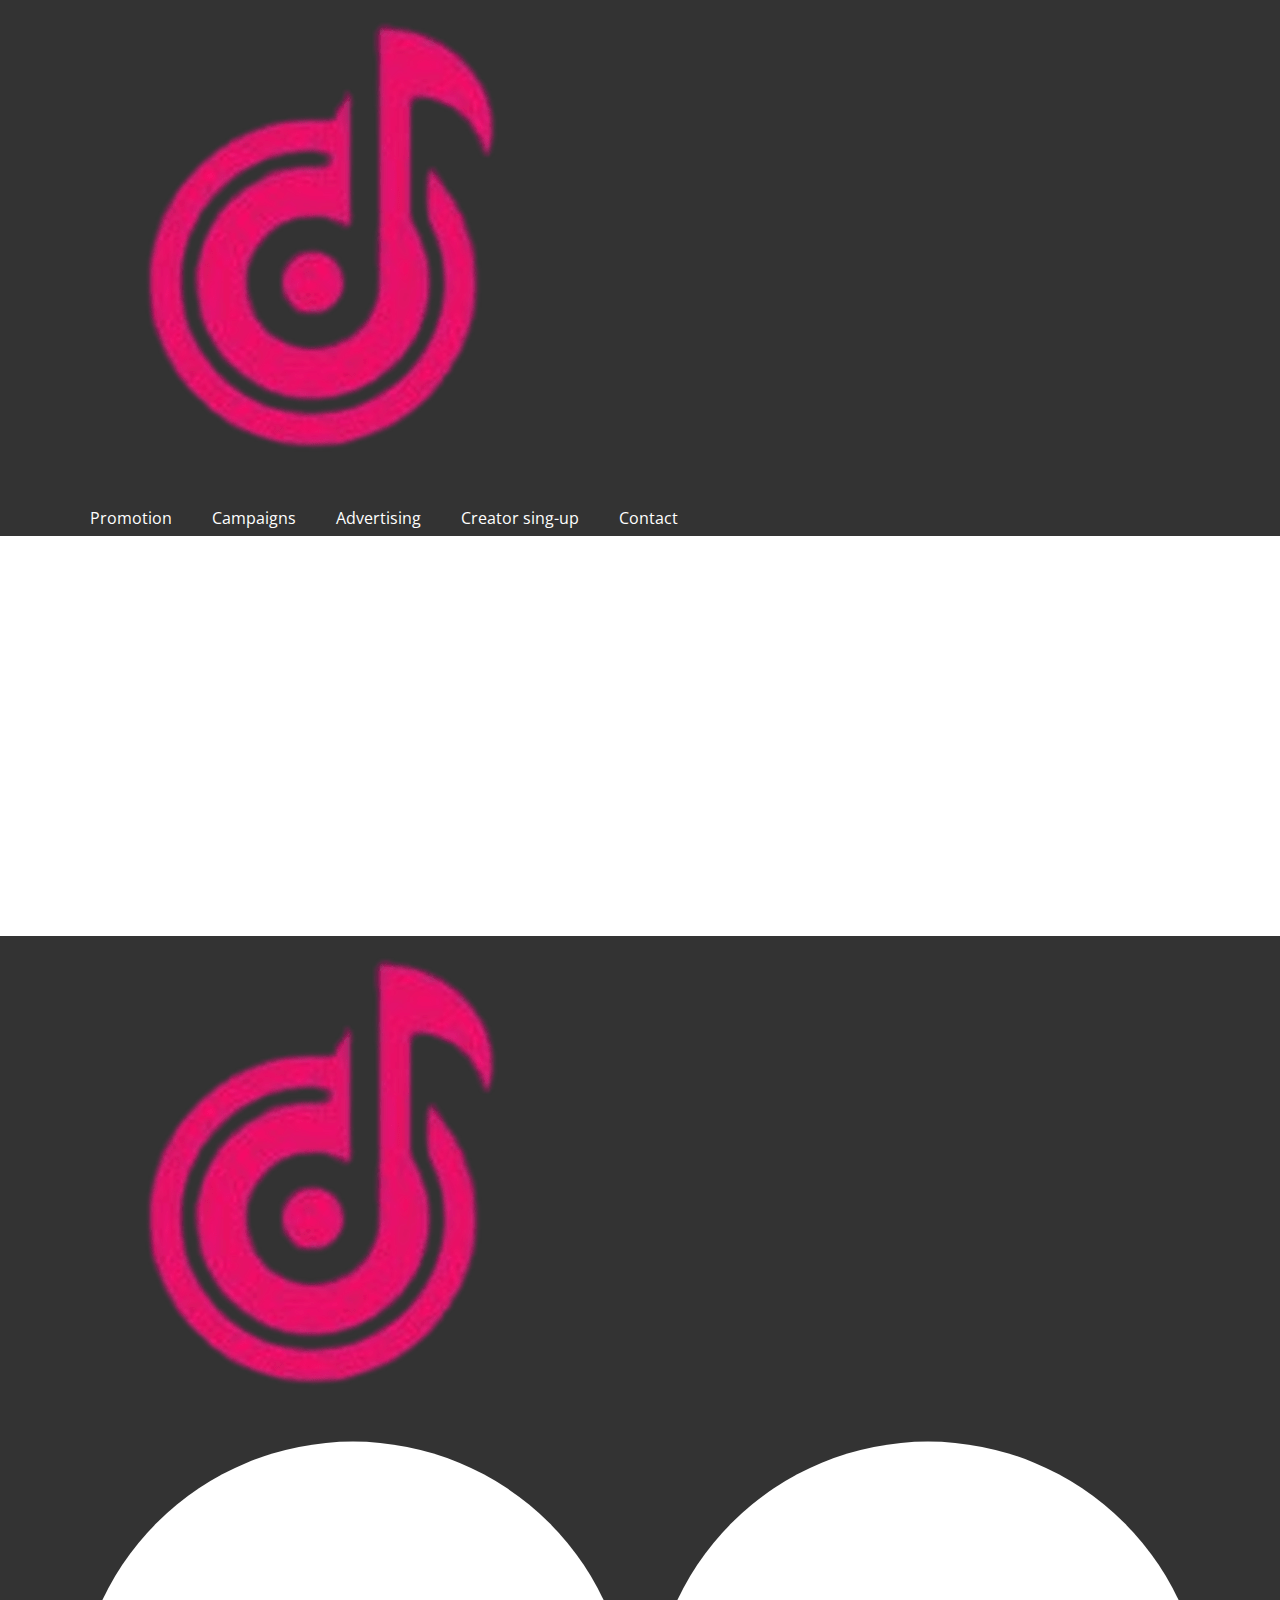
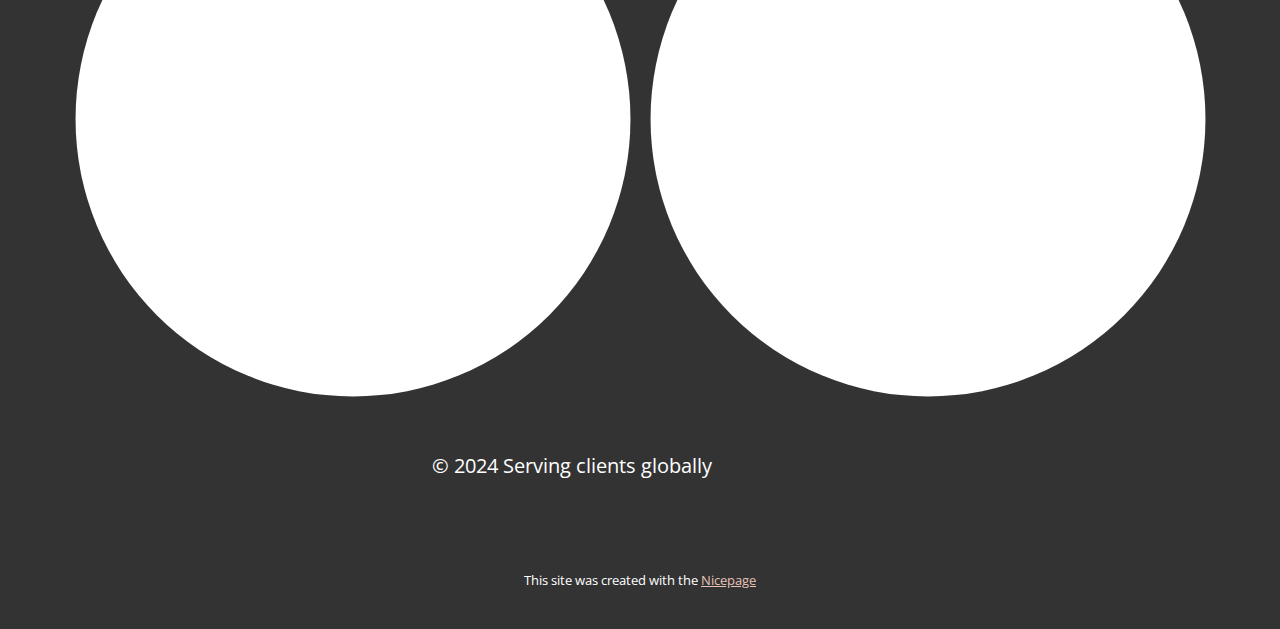
<file: Playlist-Promotion.html>
<!DOCTYPE html>
<html style="font-size: 16px;" lang="en"><head>
    <meta name="viewport" content="width=device-width, initial-scale=1.0">
    <meta charset="utf-8">
    <meta name="keywords" content="">
    <meta name="description" content="">
    <title>Playlist Promotion</title>
    <link rel="stylesheet" href="nicepage.css" media="screen">
<link rel="stylesheet" href="Playlist-Promotion.css" media="screen">
    <script class="u-script" type="text/javascript" src="jquery-1.9.1.min.js" defer=""></script>
    <script class="u-script" type="text/javascript" src="nicepage.js" defer=""></script>
    <meta name="generator" content="Nicepage 6.16.8, nicepage.com">
    <link id="u-theme-google-font" rel="stylesheet" href="https://fonts.googleapis.com/css?family=Roboto:100,100i,300,300i,400,400i,500,500i,700,700i,900,900i|Open+Sans:300,300i,400,400i,500,500i,600,600i,700,700i,800,800i">
    
    
    
    <script type="application/ld+json">{
		"@context": "http://schema.org",
		"@type": "Organization",
		"name": "",
		"logo": "images/Label_logo-removebg-preview.png",
		"sameAs": [
				"/Contact.html"
		]
}</script>
    <meta name="theme-color" content="#478ac9">
    <meta property="og:title" content="Playlist Promotion">
    <meta property="og:type" content="website">
  <meta data-intl-tel-input-cdn-path="intlTelInput/"></head>
  <body data-path-to-root="./" data-include-products="false" class="u-body u-xxl-mode" data-lang="en"><header class="u-clearfix u-grey-80 u-header u-header" id="sec-8824"><div class="u-clearfix u-sheet u-sheet-1">
        <a href="./" class="u-image u-logo u-image-1" data-image-width="500" data-image-height="500" title="Home">
          <img src="images/Label_logo-removebg-preview.png" class="u-logo-image u-logo-image-1">
        </a>
        <nav class="u-menu u-menu-dropdown u-offcanvas u-menu-1">
          <div class="menu-collapse" style="font-size: 1.25rem; letter-spacing: 0px; font-weight: 700;">
            <a class="u-button-style u-custom-left-right-menu-spacing u-custom-padding-bottom u-custom-text-active-color u-custom-top-bottom-menu-spacing u-nav-link u-text-active-palette-1-base u-text-hover-palette-2-base" href="#">
              <svg class="u-svg-link" viewBox="0 0 24 24"><use xlink:href="#menu-hamburger"></use></svg>
              <svg class="u-svg-content" version="1.1" id="menu-hamburger" viewBox="0 0 16 16" x="0px" y="0px" xmlns:xlink="http://www.w3.org/1999/xlink" xmlns="http://www.w3.org/2000/svg"><g><rect y="1" width="16" height="2"></rect><rect y="7" width="16" height="2"></rect><rect y="13" width="16" height="2"></rect>
</g></svg>
            </a>
          </div>
          <div class="u-custom-menu u-nav-container">
            <ul class="u-nav u-unstyled u-nav-1"><li class="u-nav-item"><a class="u-button-style u-nav-link u-text-active-custom-color-1 u-text-hover-palette-2-base" href="Direct-Advertisement.html" style="padding: 10px 20px;">Promotion</a>
</li><li class="u-nav-item"><a class="u-button-style u-nav-link u-text-active-custom-color-1 u-text-hover-palette-2-base" href="TikTok-Editor-Campaings.html" style="padding: 10px 20px;">Campaigns</a>
</li><li class="u-nav-item"><a class="u-button-style u-nav-link u-text-active-custom-color-1 u-text-hover-palette-2-base" href="Direct-Advertisement.html" style="padding: 10px 20px;">Advertising</a>
</li><li class="u-nav-item"><a class="u-button-style u-dialog-link u-nav-link u-text-active-custom-color-1 u-text-hover-palette-2-base" href="#/Product-List-Template.html" style="padding: 10px 20px;">Creator sing-up</a><div class="u-nav-popup"><ul class="u-h-spacing-20 u-nav u-unstyled u-v-spacing-10 u-nav-2"><li class="u-nav-item"><a class="u-button-style u-nav-link u-white" href="Contact.html">Playlist Curator</a>
</li><li class="u-nav-item"><a class="u-button-style u-nav-link u-white" href="Contact.html">TikTok Editor</a>
</li></ul>
</div>
</li><li class="u-nav-item"><a class="u-button-style u-nav-link u-text-active-custom-color-1 u-text-hover-palette-2-base" href="Contact.html" style="padding: 10px 20px;">Contact</a>
</li></ul>
          </div>
          <div class="u-custom-menu u-nav-container-collapse">
            <div class="u-black u-container-style u-inner-container-layout u-opacity u-opacity-95 u-sidenav">
              <div class="u-inner-container-layout u-sidenav-overflow">
                <div class="u-menu-close"></div>
                <ul class="u-align-center u-nav u-popupmenu-items u-unstyled u-nav-3"><li class="u-nav-item"><a class="u-button-style u-nav-link" href="Direct-Advertisement.html">Promotion</a>
</li><li class="u-nav-item"><a class="u-button-style u-nav-link" href="TikTok-Editor-Campaings.html">Campaigns</a>
</li><li class="u-nav-item"><a class="u-button-style u-nav-link" href="Direct-Advertisement.html">Advertising</a>
</li><li class="u-nav-item"><a class="u-button-style u-dialog-link u-nav-link" href="#/Product-List-Template.html">Creator sing-up</a><div class="u-nav-popup"><ul class="u-h-spacing-20 u-nav u-unstyled u-v-spacing-10 u-nav-4"><li class="u-nav-item"><a class="u-button-style u-nav-link" href="Contact.html">Playlist Curator</a>
</li><li class="u-nav-item"><a class="u-button-style u-nav-link" href="Contact.html">TikTok Editor</a>
</li></ul>
</div>
</li><li class="u-nav-item"><a class="u-button-style u-nav-link" href="Contact.html">Contact</a>
</li></ul>
              </div>
            </div>
            <div class="u-black u-menu-overlay u-opacity u-opacity-70"></div>
          </div>
        </nav>
      </div></header>
    <section class="u-clearfix u-section-1" id="sec-1431">
      <div class="u-clearfix u-sheet u-sheet-1"></div>
    </section>
    
    
    
    <footer class="u-align-center-md u-align-center-sm u-align-center-xs u-clearfix u-footer u-grey-80" id="sec-6dea"><div class="u-clearfix u-sheet u-valign-top-sm u-valign-top-xs u-sheet-1">
        <a href="#" class="u-image u-logo u-image-1" data-image-width="500" data-image-height="500">
          <img src="images/Label_logo-removebg-preview.png" class="u-logo-image u-logo-image-1">
        </a>
        <div class="u-align-left u-social-icons u-spacing-10 u-social-icons-1">
          <a class="u-social-url" title="instagram" target="_blank" href=""><span class="u-icon u-social-icon u-social-instagram u-icon-1"><svg class="u-svg-link" preserveAspectRatio="xMidYMin slice" viewBox="0 0 112 112" style=""><use xlink:href="#svg-ec37"></use></svg><svg class="u-svg-content" viewBox="0 0 112 112" x="0" y="0" id="svg-ec37"><circle fill="currentColor" cx="56.1" cy="56.1" r="55"></circle><path fill="#FFFFFF" d="M55.9,38.2c-9.9,0-17.9,8-17.9,17.9C38,66,46,74,55.9,74c9.9,0,17.9-8,17.9-17.9C73.8,46.2,65.8,38.2,55.9,38.2
      z M55.9,66.4c-5.7,0-10.3-4.6-10.3-10.3c-0.1-5.7,4.6-10.3,10.3-10.3c5.7,0,10.3,4.6,10.3,10.3C66.2,61.8,61.6,66.4,55.9,66.4z"></path><path fill="#FFFFFF" d="M74.3,33.5c-2.3,0-4.2,1.9-4.2,4.2s1.9,4.2,4.2,4.2s4.2-1.9,4.2-4.2S76.6,33.5,74.3,33.5z"></path><path fill="#FFFFFF" d="M73.1,21.3H38.6c-9.7,0-17.5,7.9-17.5,17.5v34.5c0,9.7,7.9,17.6,17.5,17.6h34.5c9.7,0,17.5-7.9,17.5-17.5V38.8
      C90.6,29.1,82.7,21.3,73.1,21.3z M83,73.3c0,5.5-4.5,9.9-9.9,9.9H38.6c-5.5,0-9.9-4.5-9.9-9.9V38.8c0-5.5,4.5-9.9,9.9-9.9h34.5
      c5.5,0,9.9,4.5,9.9,9.9V73.3z"></path></svg></span>
          </a>
          <a class="u-social-url" data-type="Email" title="Email" href="/Contact.html"><span class="u-icon u-social-email u-social-icon u-icon-2"><svg class="u-svg-link" preserveAspectRatio="xMidYMin slice" viewBox="0 0 112 112" style=""><use xlink:href="#svg-bc41"></use></svg><svg class="u-svg-content" viewBox="0 0 112 112" x="0" y="0" id="svg-bc41"><circle fill="currentColor" cx="56.1" cy="56.1" r="55"></circle><path id="path3864" fill="#FFFFFF" d="M27.2,28h57.6c4,0,7.2,3.2,7.2,7.2l0,0v42.7c0,3.9-3.2,7.2-7.2,7.2l0,0H27.2
	c-4,0-7.2-3.2-7.2-7.2V35.2C20,31.1,23.2,28,27.2,28 M56,52.9l28.8-17.8H27.2L56,52.9 M27.2,77.7h57.6V43.5L56,61.3L27.2,43.5V77.7z
	"></path></svg></span>
          </a>
        </div>
        <p class="u-text u-text-1" spellcheck="false"> © 2024 Serving clients globally</p>
      </div></footer>
    <section class="u-backlink u-clearfix u-grey-80">
      <p class="u-text">
        <span>This site was created with the </span>
        <a class="u-link" href="https://nicepage.com/" target="_blank" rel="nofollow">
          <span>Nicepage</span>
        </a>
      </p>
    </section>
  
</body></html>
</file>
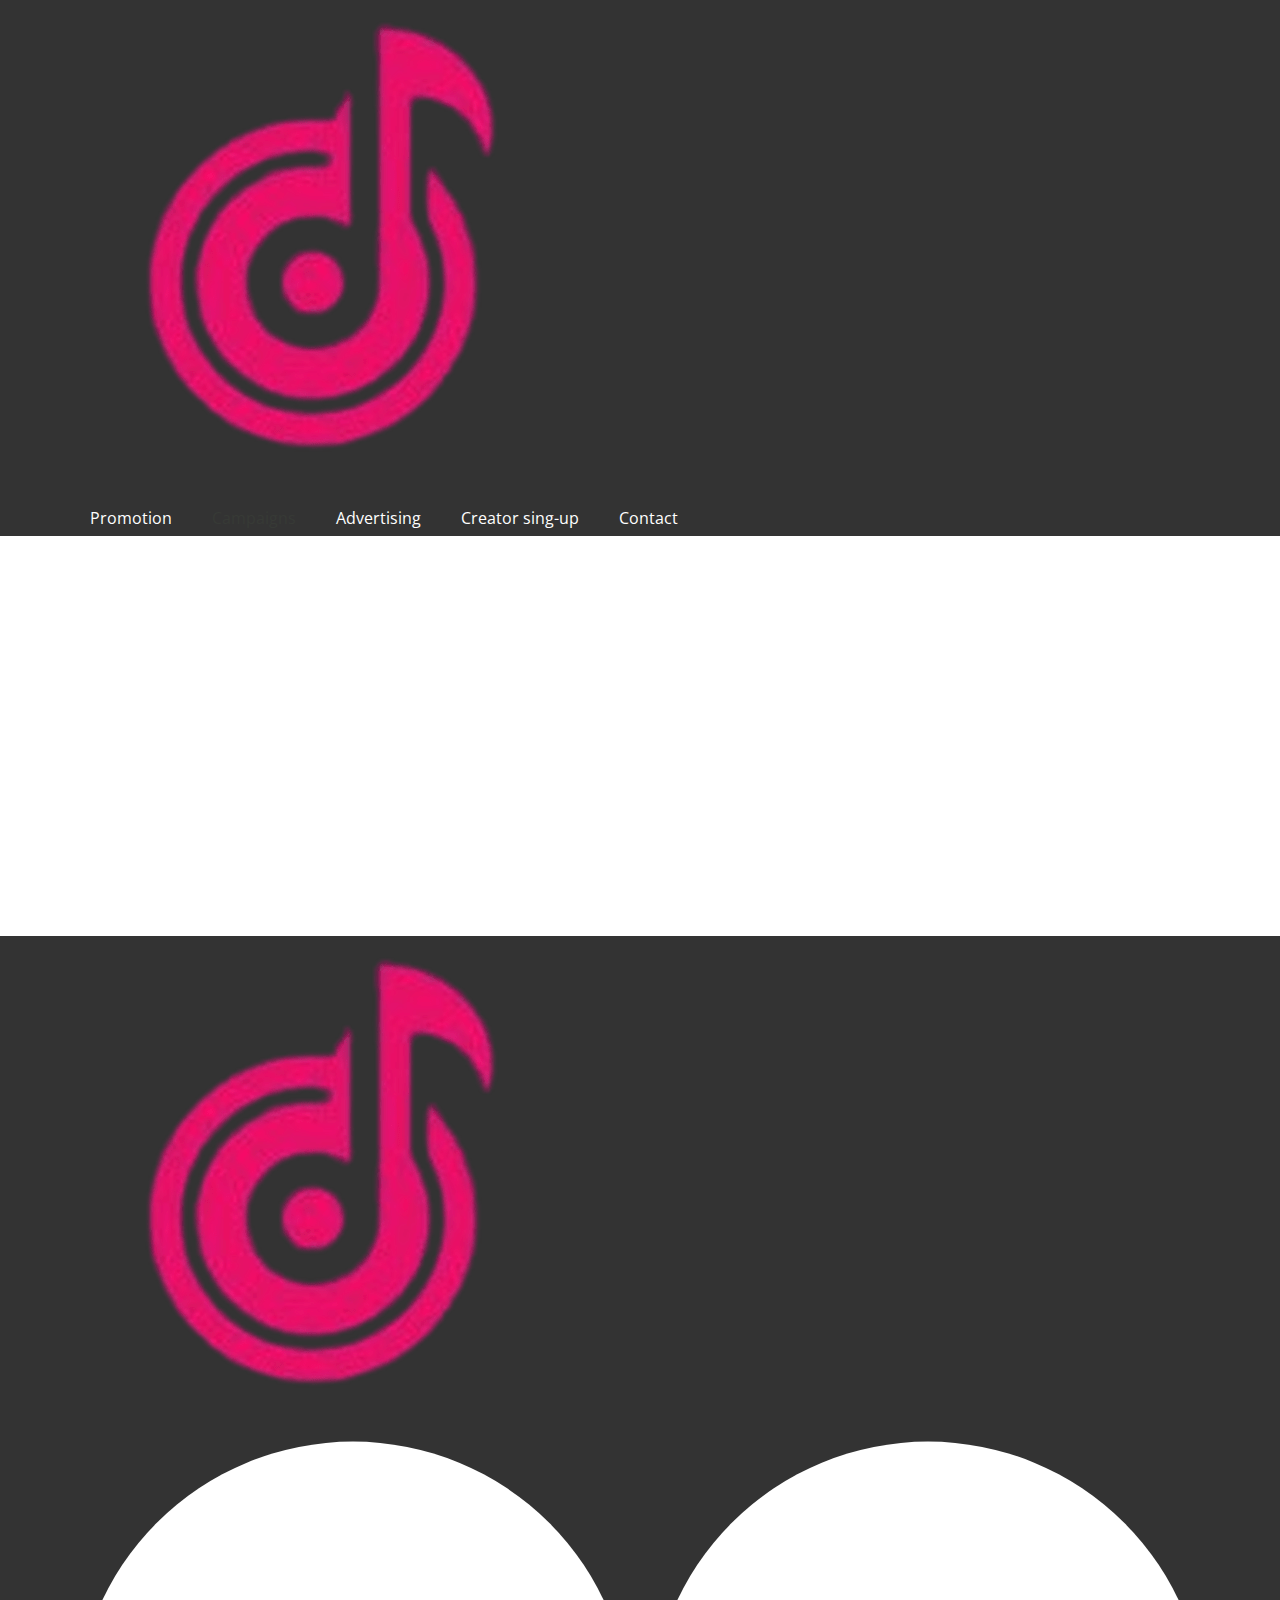
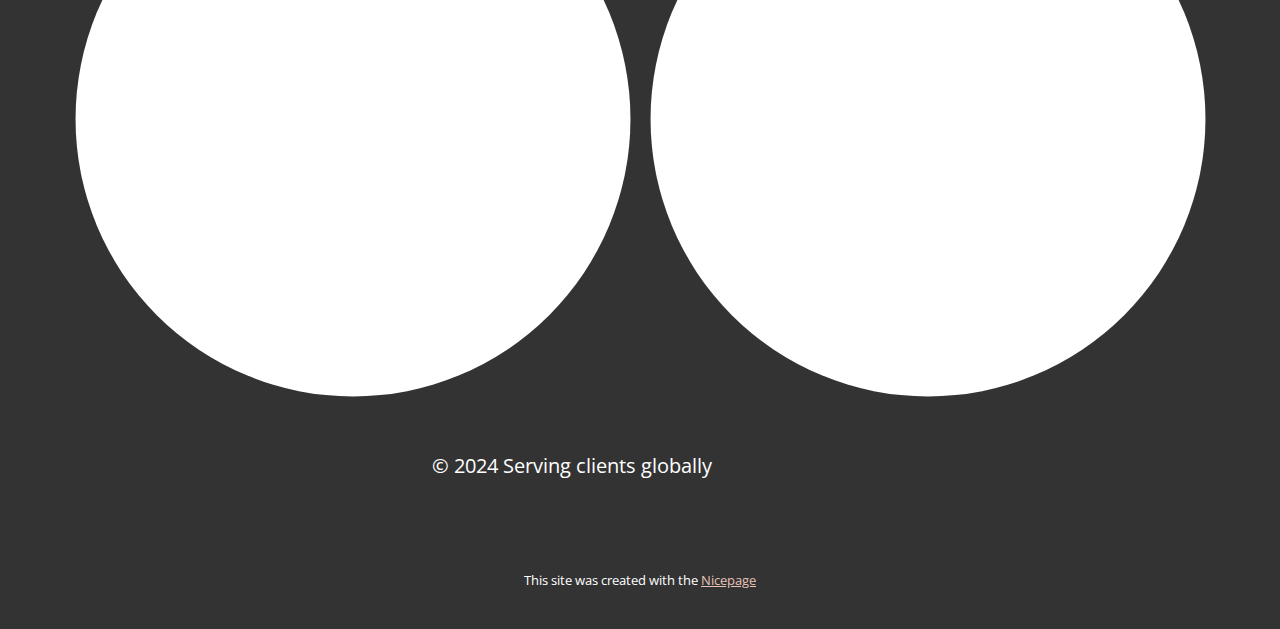
<file: TikTok-Editor-Campaings.html>
<!DOCTYPE html>
<html style="font-size: 16px;" lang="en"><head>
    <meta name="viewport" content="width=device-width, initial-scale=1.0">
    <meta charset="utf-8">
    <meta name="keywords" content="">
    <meta name="description" content="">
    <title>TikTok Editor Campaings</title>
    <link rel="stylesheet" href="nicepage.css" media="screen">
<link rel="stylesheet" href="TikTok-Editor-Campaings.css" media="screen">
    <script class="u-script" type="text/javascript" src="jquery-1.9.1.min.js" defer=""></script>
    <script class="u-script" type="text/javascript" src="nicepage.js" defer=""></script>
    <meta name="generator" content="Nicepage 6.16.8, nicepage.com">
    <link id="u-theme-google-font" rel="stylesheet" href="https://fonts.googleapis.com/css?family=Roboto:100,100i,300,300i,400,400i,500,500i,700,700i,900,900i|Open+Sans:300,300i,400,400i,500,500i,600,600i,700,700i,800,800i">
    
    
    
    <script type="application/ld+json">{
		"@context": "http://schema.org",
		"@type": "Organization",
		"name": "",
		"logo": "images/Label_logo-removebg-preview.png",
		"sameAs": [
				"/Contact.html"
		]
}</script>
    <meta name="theme-color" content="#478ac9">
    <meta property="og:title" content="TikTok Editor Campaings">
    <meta property="og:type" content="website">
  <meta data-intl-tel-input-cdn-path="intlTelInput/"></head>
  <body data-path-to-root="./" data-include-products="false" class="u-body u-xxl-mode" data-lang="en"><header class="u-clearfix u-grey-80 u-header u-header" id="sec-8824"><div class="u-clearfix u-sheet u-sheet-1">
        <a href="./" class="u-image u-logo u-image-1" data-image-width="500" data-image-height="500" title="Home">
          <img src="images/Label_logo-removebg-preview.png" class="u-logo-image u-logo-image-1">
        </a>
        <nav class="u-menu u-menu-dropdown u-offcanvas u-menu-1">
          <div class="menu-collapse" style="font-size: 1.25rem; letter-spacing: 0px; font-weight: 700;">
            <a class="u-button-style u-custom-left-right-menu-spacing u-custom-padding-bottom u-custom-text-active-color u-custom-top-bottom-menu-spacing u-nav-link u-text-active-palette-1-base u-text-hover-palette-2-base" href="#">
              <svg class="u-svg-link" viewBox="0 0 24 24"><use xlink:href="#menu-hamburger"></use></svg>
              <svg class="u-svg-content" version="1.1" id="menu-hamburger" viewBox="0 0 16 16" x="0px" y="0px" xmlns:xlink="http://www.w3.org/1999/xlink" xmlns="http://www.w3.org/2000/svg"><g><rect y="1" width="16" height="2"></rect><rect y="7" width="16" height="2"></rect><rect y="13" width="16" height="2"></rect>
</g></svg>
            </a>
          </div>
          <div class="u-custom-menu u-nav-container">
            <ul class="u-nav u-unstyled u-nav-1"><li class="u-nav-item"><a class="u-button-style u-nav-link u-text-active-custom-color-1 u-text-hover-palette-2-base" href="Direct-Advertisement.html" style="padding: 10px 20px;">Promotion</a>
</li><li class="u-nav-item"><a class="u-button-style u-nav-link u-text-active-custom-color-1 u-text-hover-palette-2-base" href="TikTok-Editor-Campaings.html" style="padding: 10px 20px;">Campaigns</a>
</li><li class="u-nav-item"><a class="u-button-style u-nav-link u-text-active-custom-color-1 u-text-hover-palette-2-base" href="Direct-Advertisement.html" style="padding: 10px 20px;">Advertising</a>
</li><li class="u-nav-item"><a class="u-button-style u-dialog-link u-nav-link u-text-active-custom-color-1 u-text-hover-palette-2-base" href="#/Product-List-Template.html" style="padding: 10px 20px;">Creator sing-up</a><div class="u-nav-popup"><ul class="u-h-spacing-20 u-nav u-unstyled u-v-spacing-10 u-nav-2"><li class="u-nav-item"><a class="u-button-style u-nav-link u-white" href="Contact.html">Playlist Curator</a>
</li><li class="u-nav-item"><a class="u-button-style u-nav-link u-white" href="Contact.html">TikTok Editor</a>
</li></ul>
</div>
</li><li class="u-nav-item"><a class="u-button-style u-nav-link u-text-active-custom-color-1 u-text-hover-palette-2-base" href="Contact.html" style="padding: 10px 20px;">Contact</a>
</li></ul>
          </div>
          <div class="u-custom-menu u-nav-container-collapse">
            <div class="u-black u-container-style u-inner-container-layout u-opacity u-opacity-95 u-sidenav">
              <div class="u-inner-container-layout u-sidenav-overflow">
                <div class="u-menu-close"></div>
                <ul class="u-align-center u-nav u-popupmenu-items u-unstyled u-nav-3"><li class="u-nav-item"><a class="u-button-style u-nav-link" href="Direct-Advertisement.html">Promotion</a>
</li><li class="u-nav-item"><a class="u-button-style u-nav-link" href="TikTok-Editor-Campaings.html">Campaigns</a>
</li><li class="u-nav-item"><a class="u-button-style u-nav-link" href="Direct-Advertisement.html">Advertising</a>
</li><li class="u-nav-item"><a class="u-button-style u-dialog-link u-nav-link" href="#/Product-List-Template.html">Creator sing-up</a><div class="u-nav-popup"><ul class="u-h-spacing-20 u-nav u-unstyled u-v-spacing-10 u-nav-4"><li class="u-nav-item"><a class="u-button-style u-nav-link" href="Contact.html">Playlist Curator</a>
</li><li class="u-nav-item"><a class="u-button-style u-nav-link" href="Contact.html">TikTok Editor</a>
</li></ul>
</div>
</li><li class="u-nav-item"><a class="u-button-style u-nav-link" href="Contact.html">Contact</a>
</li></ul>
              </div>
            </div>
            <div class="u-black u-menu-overlay u-opacity u-opacity-70"></div>
          </div>
        </nav>
      </div></header>
    <section class="u-clearfix u-section-1" id="sec-1431">
      <div class="u-clearfix u-sheet u-sheet-1"></div>
    </section>
    
    
    
    <footer class="u-align-center-md u-align-center-sm u-align-center-xs u-clearfix u-footer u-grey-80" id="sec-6dea"><div class="u-clearfix u-sheet u-valign-top-sm u-valign-top-xs u-sheet-1">
        <a href="#" class="u-image u-logo u-image-1" data-image-width="500" data-image-height="500">
          <img src="images/Label_logo-removebg-preview.png" class="u-logo-image u-logo-image-1">
        </a>
        <div class="u-align-left u-social-icons u-spacing-10 u-social-icons-1">
          <a class="u-social-url" title="instagram" target="_blank" href=""><span class="u-icon u-social-icon u-social-instagram u-icon-1"><svg class="u-svg-link" preserveAspectRatio="xMidYMin slice" viewBox="0 0 112 112" style=""><use xlink:href="#svg-ec37"></use></svg><svg class="u-svg-content" viewBox="0 0 112 112" x="0" y="0" id="svg-ec37"><circle fill="currentColor" cx="56.1" cy="56.1" r="55"></circle><path fill="#FFFFFF" d="M55.9,38.2c-9.9,0-17.9,8-17.9,17.9C38,66,46,74,55.9,74c9.9,0,17.9-8,17.9-17.9C73.8,46.2,65.8,38.2,55.9,38.2
      z M55.9,66.4c-5.7,0-10.3-4.6-10.3-10.3c-0.1-5.7,4.6-10.3,10.3-10.3c5.7,0,10.3,4.6,10.3,10.3C66.2,61.8,61.6,66.4,55.9,66.4z"></path><path fill="#FFFFFF" d="M74.3,33.5c-2.3,0-4.2,1.9-4.2,4.2s1.9,4.2,4.2,4.2s4.2-1.9,4.2-4.2S76.6,33.5,74.3,33.5z"></path><path fill="#FFFFFF" d="M73.1,21.3H38.6c-9.7,0-17.5,7.9-17.5,17.5v34.5c0,9.7,7.9,17.6,17.5,17.6h34.5c9.7,0,17.5-7.9,17.5-17.5V38.8
      C90.6,29.1,82.7,21.3,73.1,21.3z M83,73.3c0,5.5-4.5,9.9-9.9,9.9H38.6c-5.5,0-9.9-4.5-9.9-9.9V38.8c0-5.5,4.5-9.9,9.9-9.9h34.5
      c5.5,0,9.9,4.5,9.9,9.9V73.3z"></path></svg></span>
          </a>
          <a class="u-social-url" data-type="Email" title="Email" href="/Contact.html"><span class="u-icon u-social-email u-social-icon u-icon-2"><svg class="u-svg-link" preserveAspectRatio="xMidYMin slice" viewBox="0 0 112 112" style=""><use xlink:href="#svg-bc41"></use></svg><svg class="u-svg-content" viewBox="0 0 112 112" x="0" y="0" id="svg-bc41"><circle fill="currentColor" cx="56.1" cy="56.1" r="55"></circle><path id="path3864" fill="#FFFFFF" d="M27.2,28h57.6c4,0,7.2,3.2,7.2,7.2l0,0v42.7c0,3.9-3.2,7.2-7.2,7.2l0,0H27.2
	c-4,0-7.2-3.2-7.2-7.2V35.2C20,31.1,23.2,28,27.2,28 M56,52.9l28.8-17.8H27.2L56,52.9 M27.2,77.7h57.6V43.5L56,61.3L27.2,43.5V77.7z
	"></path></svg></span>
          </a>
        </div>
        <p class="u-text u-text-1" spellcheck="false"> © 2024 Serving clients globally</p>
      </div></footer>
    <section class="u-backlink u-clearfix u-grey-80">
      <p class="u-text">
        <span>This site was created with the </span>
        <a class="u-link" href="https://nicepage.com/" target="_blank" rel="nofollow">
          <span>Nicepage</span>
        </a>
      </p>
    </section>
  
</body></html>
</file>
